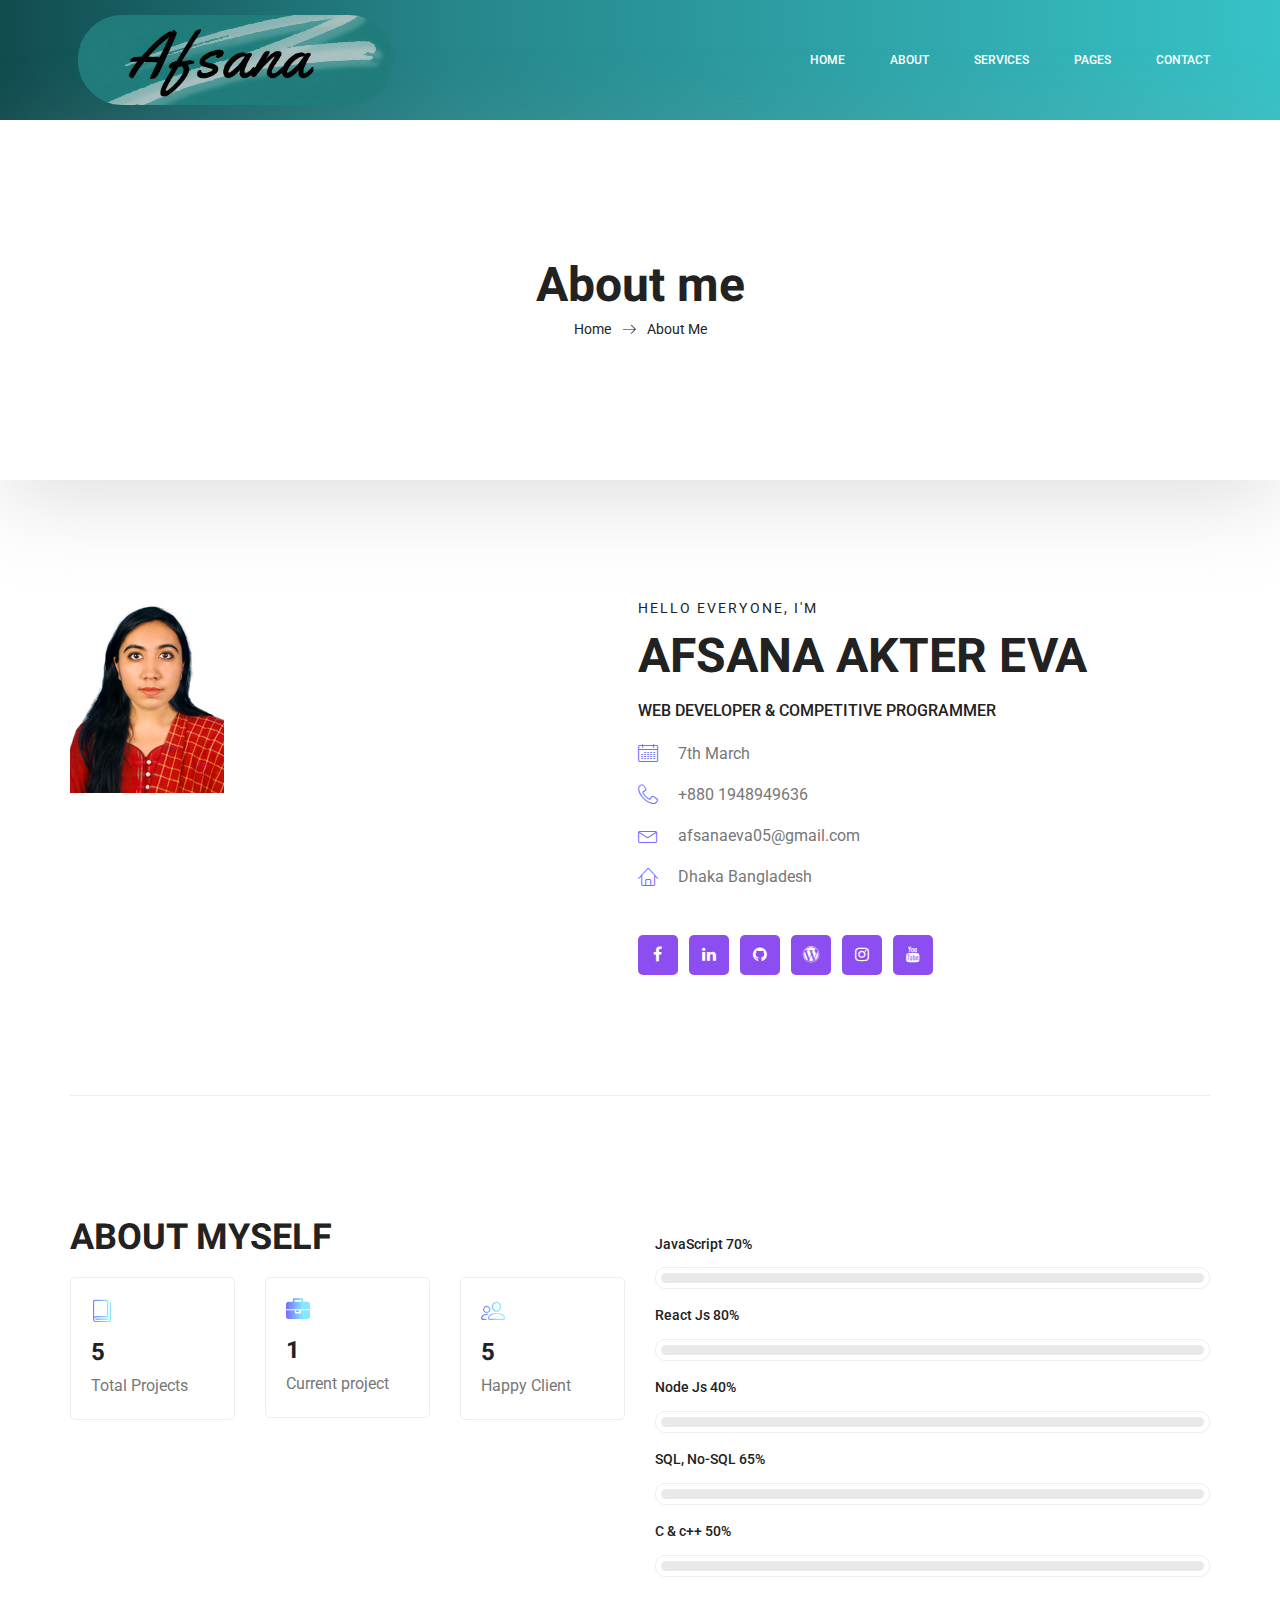
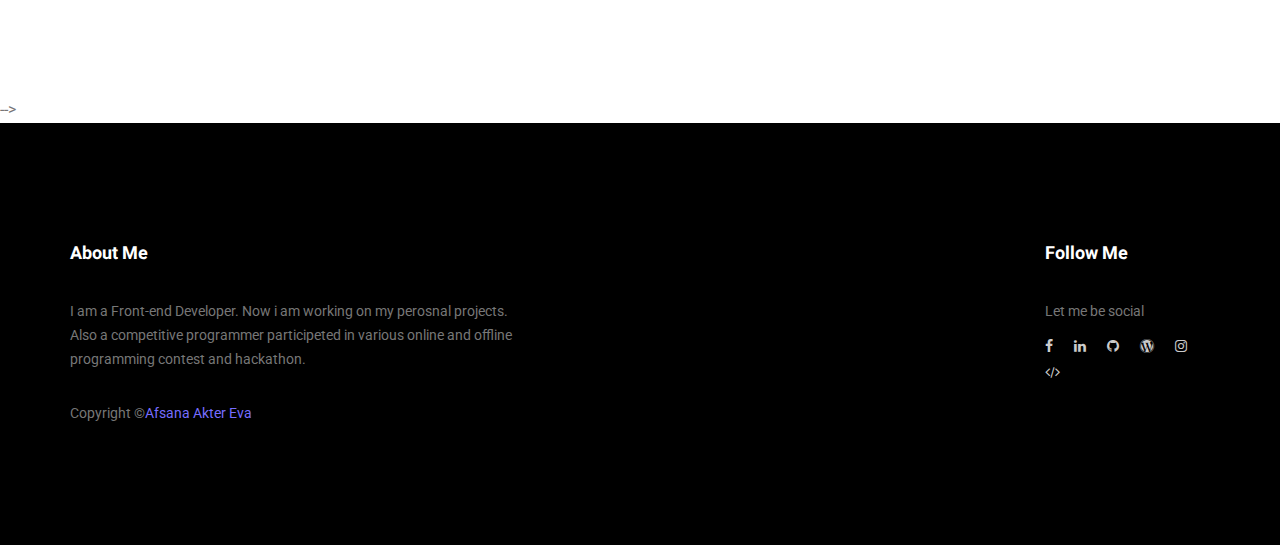
<file: about-us.html>
<!doctype html>
<html lang="en">

<head>
	<!-- Required meta tags -->
	<meta charset="utf-8">
	<meta name="viewport" content="width=device-width, initial-scale=1, shrink-to-fit=no">
	<link rel="icon" href="img/favicon.png" type="image/png">
	<title>Afsana Akter Eva</title>
	<!-- Bootstrap CSS -->
	<link rel="stylesheet" href="css/bootstrap.css">
	<link rel="stylesheet" href="vendors/linericon/style.css">
	<link rel="stylesheet" href="css/font-awesome.min.css">
	<link rel="stylesheet" href="vendors/owl-carousel/owl.carousel.min.css">
	<link rel="stylesheet" href="vendors/lightbox/simpleLightbox.css">
	<link rel="stylesheet" href="vendors/nice-select/css/nice-select.css">
	<link rel="stylesheet" href="vendors/animate-css/animate.css">
	<link rel="stylesheet" href="vendors/popup/magnific-popup.css">
	<!-- main css -->
	<link rel="stylesheet" href="css/style.css">
	<link rel="stylesheet" href="css/responsive.css">
</head>

<body>


	<!--================Header Menu Area =================-->
	<header class="header_area">
		<div class="main_menu">
			<nav class="navbar navbar-expand-lg navbar-light">
				<div class="container box_1620">
					<!-- Brand and toggle get grouped for better mobile display -->
					<a class="navbar-brand logo_h" href="index.html"><img src="img/logo.png" alt=""></a>
					<button class="navbar-toggler" type="button" data-toggle="collapse"
						data-target="#navbarSupportedContent" aria-controls="navbarSupportedContent"
						aria-expanded="false" aria-label="Toggle navigation">
						<span class="icon-bar"></span>
						<span class="icon-bar"></span>
						<span class="icon-bar"></span>
					</button>
					<!-- Collect the nav links, forms, and other content for toggling -->
					<div class="collapse navbar-collapse offset" id="navbarSupportedContent">
						<ul class="nav navbar-nav menu_nav ml-auto">
							<li class="nav-item active"><a class="nav-link" href="index.html">Home</a></li>
							<li class="nav-item"><a class="nav-link" href="about-us.html">About</a></li>
							<li class="nav-item"><a class="nav-link" href="services.html">Services</a></li>
							<li class="nav-item submenu dropdown">
								<a href="portfolio.html" class="nav-link dropdown-toggle" data-toggle="dropdown"
									role="button" aria-haspopup="true" aria-expanded="false">Pages</a>
								<ul class="dropdown-menu">
									<li class="nav-item"><a class="nav-link" href="portfolio.html">Portfolio</a></li>
									<!-- <li class="nav-item"><a class="nav-link" href="elements.html">Elements</a></li> -->
								</ul>
							</li>
							<li class="nav-item"><a class="nav-link" href="contact.html">Contact</a></li>
						</ul>
					</div>
				</div>
			</nav>
		</div>
	</header>
	<!--================Header Menu Area =================-->

	<!--================Home Banner Area =================-->
	<section class="banner_area">
		<div class="box_1620">
			<div class="banner_inner d-flex align-items-center">
				<div class="container">
					<div class="banner_content text-center">
						<h2>About me</h2>
						<div class="page_link">
							<a href="index.html">Home</a>
							<a href="about-us.html">About Me</a>
						</div>
					</div>
				</div>
			</div>
		</div>
	</section>
	<!--================End Home Banner Area =================-->


	<!--================Home Banner Area =================-->
	<section class="profile_area">
		<div class="container">
			<div class="profile_inner p_120">
				<div class="row">
					<div class="col-lg-5">
						<img class="img-fluid" src="img/personal.JPG" alt="">
					</div>
					<div class="media-body">
						<div class="personal_text">
							<h6>Hello Everyone, I'm</h6>
							<h3>Afsana Akter Eva</h3>
							<h4>Web Developer & Competitive Programmer</h4>
							<ul class="list basic_info">
								<li><a href="#"><i class="lnr lnr-calendar-full"></i>7th March</a></li>
								<li><a href="#"><i class="lnr lnr-phone-handset"></i> +880 1948949636</a></li>
								<li><a href="https://mail.google.com/mail/u/0/#inbox?compose=new"><i
											class="lnr lnr-envelope"></i> afsanaeva05@gmail.com</a></li>
								<li><a href="#"><i class="lnr lnr-home"></i> Dhaka Bangladesh</a></li>
							</ul>
							<ul class="list personal_social">
								<li><a href="https://www.facebook.com/afsana.eva.12/"><i
											class="fa fa-facebook"></i></a></li>
								<li><a href="https://www.linkedin.com/in/afsana-akter-eva-b35109149/"><i
											class="fa fa-linkedin"></i></a></li>
								<li><a href="https://github.com/afsanaeva"><i class="fa fa-github"></i></a></li>
								<li><a href="https://afsanaeva.wordpress.com/"><i class="fa fa-wordpress"></i></a></li>
								<li><a href="https://www.instagram.com/tales.of.a.bibliophilic"><i class="fa fa-instagram"></i></a>
								</li>
								<li><a
										href="#"><i
											class="fa fa-youtube"></i></a></li>
							</ul>
						</div>
					</div>
				</div>
			</div>
		</div>
	</section>
	<!--================End Home Banner Area =================-->

	<!--================Welcome Area =================-->
	<section class="welcome_area p_120">
		<div class="container">
			<div class="row welcome_inner">
				<div class="col-lg-6">
					<div class="welcome_text">
						<h4>About Myself</h4>

						<div class="row">
							<div class="col-md-4">
								<div class="wel_item">
									<i class="lnr lnr-book"></i>
									<h4>5</h4>
									<p>Total Projects</p>
								</div>
							</div>
							<div class="col-md-4">
								<div class="wel_item">
									<i class="fa fa-briefcase"></i>
									<h4>1</h4>
									<p>Current project</p>
								</div>
							</div>

							<div class="col-md-4">
								<div class="wel_item">
									<i class="lnr lnr-users"></i>
									<h4>5</h4>
									<p>Happy Client</p>
								</div>
							</div>
						</div>
					</div>
				</div>
				<div class="col-lg-6">
					<div class="tools_expert">
						<div class="skill_main">
							<div class="skill_item">
								<h4>JavaScript <span class="counter">70</span>%</h4>
								<div class="progress_br">
									<div class="progress">
										<div class="progress-bar" role="progressbar" aria-valuenow="70"
											aria-valuemin="0" aria-valuemax="100"></div>
									</div>
								</div>
							</div>

							<div class="skill_item">
								<h4>React Js <span class="counter">80</span>%</h4>
								<div class="progress_br">
									<div class="progress">
										<div class="progress-bar" role="progressbar" aria-valuenow="80"
											aria-valuemin="0" aria-valuemax="100"></div>
									</div>
								</div>
							</div>
							<div class="skill_item">
								<h4>Node Js <span class="counter">40</span>%</h4>
								<div class="progress_br">
									<div class="progress">
										<div class="progress-bar" role="progressbar" aria-valuenow="40"
											aria-valuemin="0" aria-valuemax="100"></div>
									</div>
								</div>
							</div>

							<div class="skill_item">
								<h4>SQL, No-SQL <span class="counter">65</span>%</h4>
								<div class="progress_br">
									<div class="progress">
										<div class="progress-bar" role="progressbar" aria-valuenow="65"
											aria-valuemin="0" aria-valuemax="100"></div>
									</div>
								</div>
							</div>
							<div class="skill_item">
								<h4>C & c++ <span class="counter">50</span>%</h4>
								<div class="progress_br">
									<div class="progress">
										<div class="progress-bar" role="progressbar" aria-valuenow="50"
											aria-valuemin="0" aria-valuemax="100"></div>
									</div>
								</div>
							</div>
						</div>
					</div>
				</div>
			</div>
		</div>
	</section>
	<!--================End Welcome Area =================-->

	<!-- ================Testimonials Area =================--> -->
	<!-- <section class="testimonials_area p_120">
        	<div class="container">
        		<div class="main_title">
        			<h2>Testimonials</h2>
        			<p>If you are looking at blank cassettes on the web, you may be very confused at the difference in price. You may see some for as low as $.17 each.</p>
        		</div>
        		<div class="testi_inner">
					<div class="testi_slider owl-carousel">
						<div class="item">
							<div class="testi_item">
								<p>As conscious traveling Paup ers we must always be oncerned about our dear Mother Earth. If you think about it, you travel across her face</p>
								<h4>Fanny Spencer</h4>
								<a href="#"><i class="fa fa-star"></i></a>
								<a href="#"><i class="fa fa-star"></i></a>
								<a href="#"><i class="fa fa-star"></i></a>
								<a href="#"><i class="fa fa-star"></i></a>
								<a href="#"><i class="fa fa-star-half-o"></i></a>
							</div>
						</div>
						<div class="item">
							<div class="testi_item">
								<p>As conscious traveling Paup ers we must always be oncerned about our dear Mother Earth. If you think about it, you travel across her face</p>
								<h4>Fanny Spencer</h4>
								<a href="#"><i class="fa fa-star"></i></a>
								<a href="#"><i class="fa fa-star"></i></a>
								<a href="#"><i class="fa fa-star"></i></a>
								<a href="#"><i class="fa fa-star"></i></a>
								<a href="#"><i class="fa fa-star-half-o"></i></a>
							</div>
						</div>
						<div class="item">
							<div class="testi_item">
								<p>As conscious traveling Paup ers we must always be oncerned about our dear Mother Earth. If you think about it, you travel across her face</p>
								<h4>Fanny Spencer</h4>
								<a href="#"><i class="fa fa-star"></i></a>
								<a href="#"><i class="fa fa-star"></i></a>
								<a href="#"><i class="fa fa-star"></i></a>
								<a href="#"><i class="fa fa-star"></i></a>
								<a href="#"><i class="fa fa-star-half-o"></i></a>
							</div>
						</div>
					</div>
        		</div>
        	</div>
        </section> -->
	<!--================End Testimonials Area =================

        <!--================Footer Area =================-->
	<footer class="footer_area p_120">
		<div class="container">
			<div class="row footer_inner">
				<div class="col-lg-5 col-sm-6">
					<aside class="f_widget ab_widget">
						<div class="f_title">
							<h3>About Me</h3>
						</div>
						<p>I am a Front-end Developer. Now i am working on my perosnal projects. Also a competitive programmer
							participeted in various online and offline programming contest and hackathon.</p>
						<p>
							Copyright &copy;<a href="#" target="_blank">Afsana Akter Eva</a>
						</p>
					</aside>
				</div>
				<div class="col-lg-5 col-sm-6">

				</div>
				<div class="col-lg-2">
					<aside class="f_widget social_widget">
						<div class="f_title">
							<h3>Follow Me</h3>
						</div>
						<p>Let me be social</p>
						<ul class="list personal_social">
							<li><a href="https://www.facebook.com/afsana.eva.12/" target="_blank"><i
										class="fa fa-facebook"></i></a>
							</li>
							<li><a href="https://www.linkedin.com/in/afsana-akter-eva-b35109149/" target="_blank"><i
										class="fa fa-linkedin"></i></a></li>
							<li><a href="https://github.com/afsanaeva" target="_blank"><i class="fa fa-github"></i></a>
							</li>
							<li><a href="https://afsanaeva.wordpress.com/" target="_blank"><i class="fa fa-wordpress"></i></a>
							</li>
							<li><a href="https://www.instagram.com/tales.of.a.bibliophilic" target="_blank"><i
										class="fa fa-instagram"></i></a>
							</li>
							<li><a href="https://www.stopstalk.com/user/profile/afsana_eva"
								target="_blank"><i class="fa fa-code"></i></a></li>
						</ul>
					</aside>
				</div>
			</div>
		</div>
	</footer>
	<!--================End Footer Area =================-->




	<!-- Optional JavaScript -->
	<!-- jQuery first, then Popper.js, then Bootstrap JS -->
	<script src="js/jquery-3.3.1.min.js"></script>
	<script src="js/popper.js"></script>
	<script src="js/bootstrap.min.js"></script>
	<script src="js/stellar.js"></script>
	<script src="vendors/lightbox/simpleLightbox.min.js"></script>
	<script src="vendors/nice-select/js/jquery.nice-select.min.js"></script>
	<script src="vendors/isotope/imagesloaded.pkgd.min.js"></script>
	<script src="vendors/isotope/isotope.pkgd.min.js"></script>
	<script src="vendors/owl-carousel/owl.carousel.min.js"></script>
	<script src="vendors/popup/jquery.magnific-popup.min.js"></script>
	<script src="js/jquery.ajaxchimp.min.js"></script>
	<script src="vendors/counter-up/jquery.waypoints.min.js"></script>
	<script src="vendors/counter-up/jquery.counterup.min.js"></script>
	<script src="js/mail-script.js"></script>
	<script src="js/theme.js"></script>
</body>

</html>
</file>
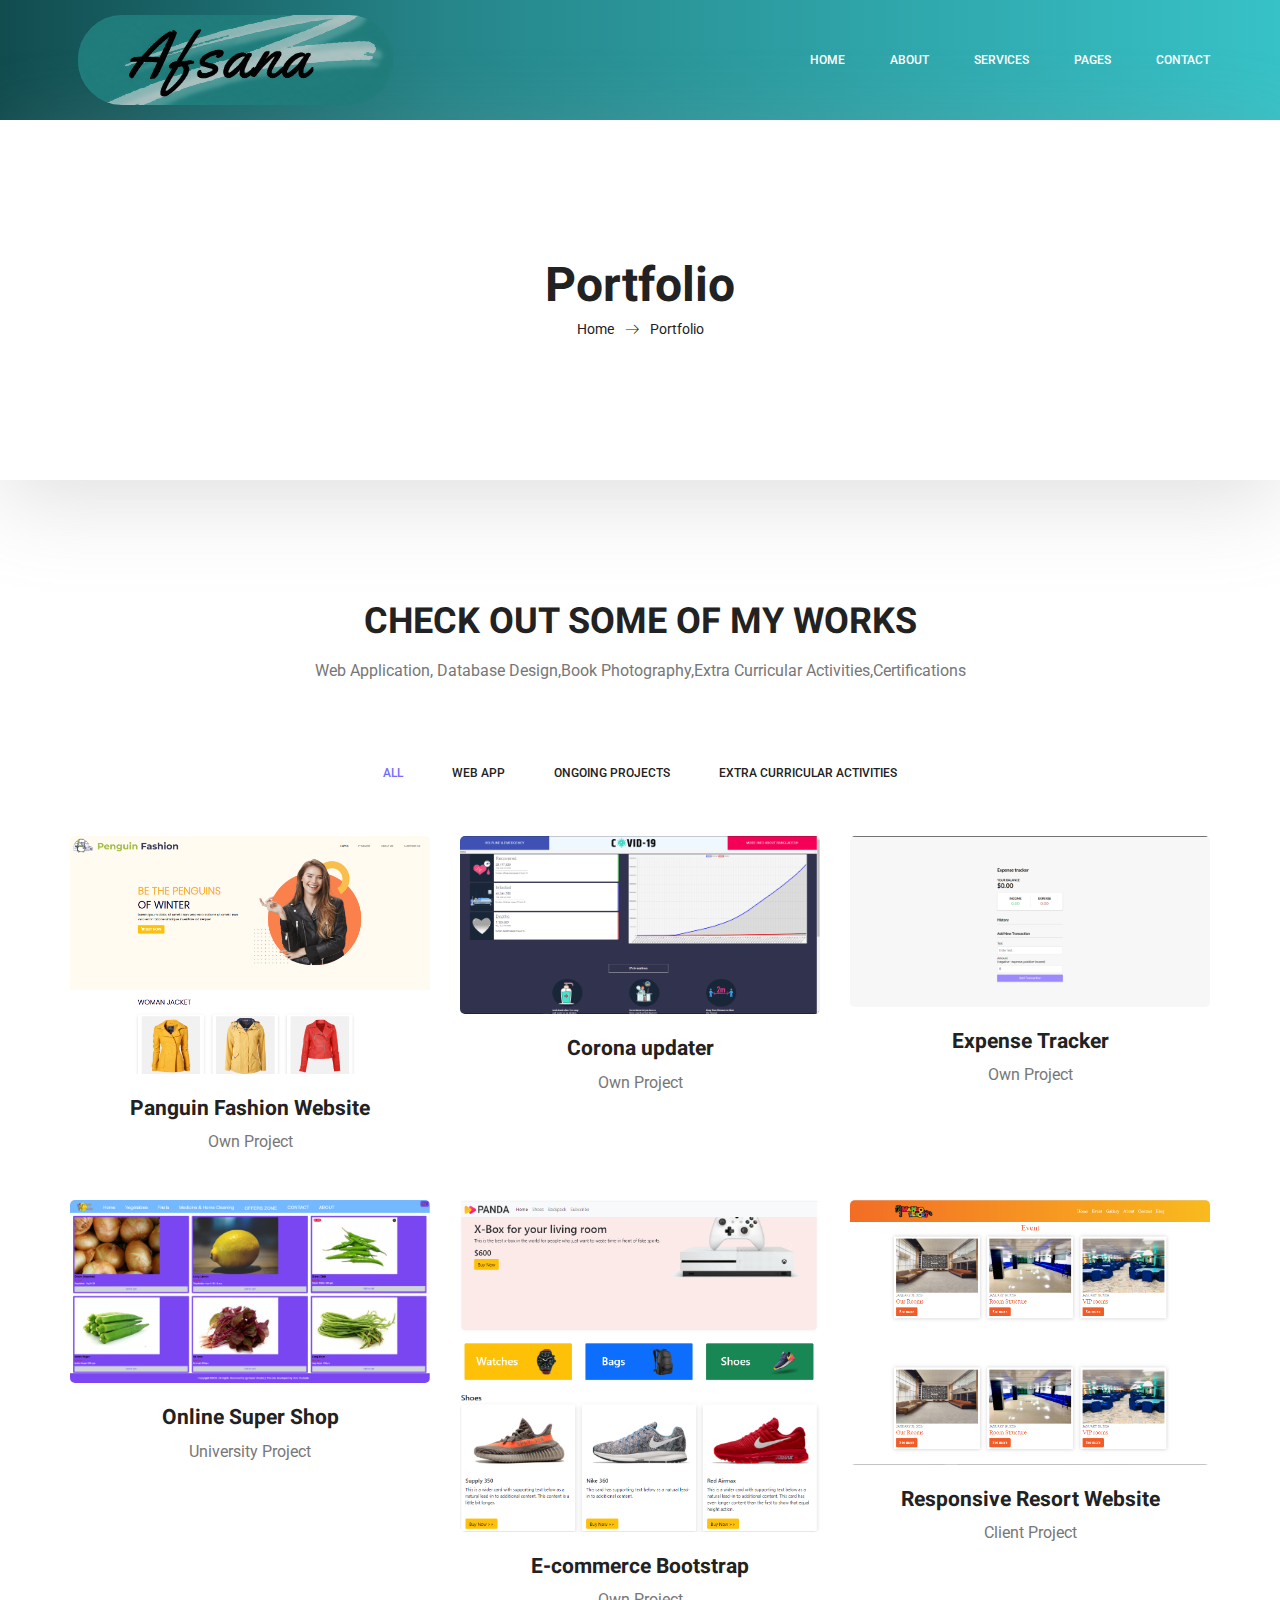
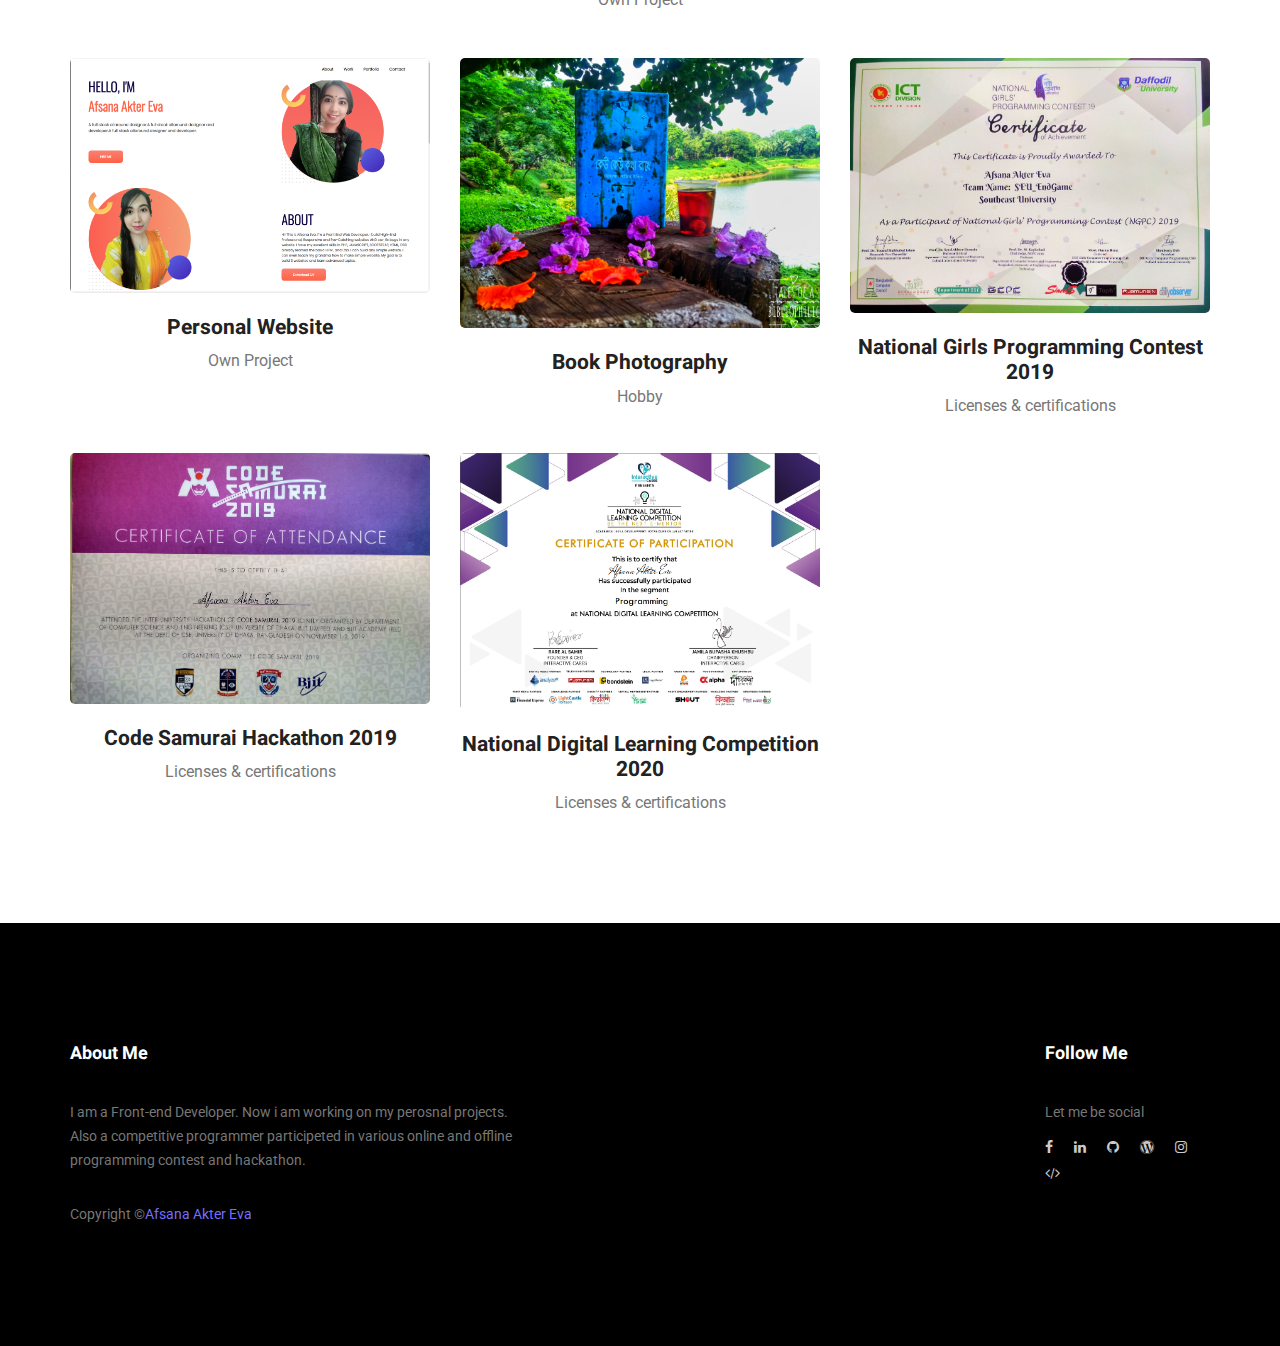
<file: portfolio.html>
<!doctype html>
<html lang="en">

<head>
	<!-- Required meta tags -->
	<meta charset="utf-8">
	<meta name="viewport" content="width=device-width, initial-scale=1, shrink-to-fit=no">
	<link rel="icon" href="img/favicon.png" type="image/png">
	<title>Afsana Akter Eva</title>
	<!-- Bootstrap CSS -->
	<link rel="stylesheet" href="css/bootstrap.css">
	<link rel="stylesheet" href="vendors/linericon/style.css">
	<link rel="stylesheet" href="css/font-awesome.min.css">
	<link rel="stylesheet" href="vendors/owl-carousel/owl.carousel.min.css">
	<link rel="stylesheet" href="vendors/lightbox/simpleLightbox.css">
	<link rel="stylesheet" href="vendors/nice-select/css/nice-select.css">
	<link rel="stylesheet" href="vendors/animate-css/animate.css">
	<link rel="stylesheet" href="vendors/popup/magnific-popup.css">
	<link rel="stylesheet" href="vendors/flaticon/flaticon.css">
	<!-- main css -->
	<link rel="stylesheet" href="css/style.css">
	<link rel="stylesheet" href="css/responsive.css">
</head>

<body>

	<!--================Header Menu Area =================-->
	<header class="header_area">
		<div class="main_menu">
			<nav class="navbar navbar-expand-lg navbar-light">
				<div class="container box_1620">
					<!-- Brand and toggle get grouped for better mobile display -->
					<a class="navbar-brand logo_h" href="index.html"><img src="img/logo.png" alt=""></a>
					<button class="navbar-toggler" type="button" data-toggle="collapse"
						data-target="#navbarSupportedContent" aria-controls="navbarSupportedContent"
						aria-expanded="false" aria-label="Toggle navigation">
						<span class="icon-bar"></span>
						<span class="icon-bar"></span>
						<span class="icon-bar"></span>
					</button>
					<!-- Collect the nav links, forms, and other content for toggling -->
					<div class="collapse navbar-collapse offset" id="navbarSupportedContent">
						<ul class="nav navbar-nav menu_nav ml-auto">
							<li class="nav-item active"><a class="nav-link" href="index.html">Home</a></li>
							<li class="nav-item"><a class="nav-link" href="about-us.html">About</a></li>
							<li class="nav-item"><a class="nav-link" href="services.html">Services</a></li>
							<li class="nav-item submenu dropdown">
								<a href="#" class="nav-link dropdown-toggle" data-toggle="dropdown" role="button"
									aria-haspopup="true" aria-expanded="false">Pages</a>
								<ul class="dropdown-menu">
									<li class="nav-item"><a class="nav-link" href="portfolio.html">Portfolio</a></li>
									<!-- <li class="nav-item"><a class="nav-link" href="elements.html">Elements</a></li> -->
								</ul>
							</li>
							<li class="nav-item"><a class="nav-link" href="contact.html">Contact</a></li>
						</ul>
					</div>
				</div>
			</nav>
		</div>
	</header>
	<!--================Header Menu Area =================-->

	<!--================Home Banner Area =================-->
	<section class="banner_area">
		<div class="box_1620">
			<div class="banner_inner d-flex align-items-center">
				<div class="container">
					<div class="banner_content text-center">
						<h2>Portfolio</h2>
						<div class="page_link">
							<a href="index.html">Home</a>
							<a href="portfolio.html">Portfolio</a>
						</div>
					</div>
				</div>
			</div>
		</div>
	</section>
	<!--================End Home Banner Area =================-->

	<!--================Home Gallery Area =================-->
	<section class="home_gallery_area p_120">
		<div class="container">
			<div class="main_title">
				<h2>Check Out Some of My Works</h2>
				<p>Web Application, Database Design,Book Photography,Extra Curricular
					Activities,Certifications </p>
			</div>
			<div class="isotope_fillter">
				<ul class="gallery_filter list">
					<li class="active" data-filter="*"><a href="#">All</a></li>
					<li data-filter=".brand"><a href="#">Web App</a></li>
					<li data-filter=".manipul"><a href="#">Ongoing Projects</a></li>
					<li data-filter=".creative"><a href="#">Extra Curricular Activities</a></li>
				</ul>
			</div>
		</div>
		<div class="container">
			<div class="gallery_f_inner row imageGallery1">
				<div class="col-lg-4 col-md-4 col-sm-6 brand print">
					<div class="h_gallery_item">
						<div class="g_img_item">
							<img class="img-fluid" src="img/gallery/penguinFashion.jpg" alt="">
							<a class="light" href="img/gallery/penguinFashion.jpg"><img src="img/gallery/icon.png"
									alt=""></a>
						</div>
						<div class="g_item_text">
							<a href="https://afsanaeva.github.io/penguin-fashion-responsive/" target="_blank">
								<h4>Panguin Fashion Website</h4>
							</a>
							<p>Own Project</p>
						</div>
					</div>
				</div>
				<div class="col-lg-4 col-md-4 col-sm-6 brand print">
					<div class="h_gallery_item">
						<div class="g_img_item">
							<img class="img-fluid" src="img/gallery/Capture-1.PNG" alt="">
							<a class="light" href="img/gallery/Capture-1.jpg"><img src="img/gallery/icon.png"
									alt=""></a>
						</div>
						<div class="g_item_text">
							<a href="#" target="_blank">
								<h4>Corona updater</h4>
							</a>
							<p>Own Project</p>
						</div>
					</div>
				</div>
				<div class="col-lg-4 col-md-4 col-sm-6 brand print">
					<div class="h_gallery_item">
						<div class="g_img_item">
							<img class="img-fluid" src="img/gallery/Capture-2.PNG" alt="">
							<a class="light" href="img/gallery/Capture-2.jpg"><img src="img/gallery/icon.png"
									alt=""></a>
						</div>
						<div class="g_item_text">
							<a href="https://expensetracer.netlify.app/" target="_blank">
								<h4>Expense Tracker</h4>
							</a>
							<p>Own Project</p>
						</div>
					</div>
				</div>
				<div class="col-lg-4 col-md-4 col-sm-6 brand print">
					<div class="h_gallery_item">
						<div class="g_img_item">
							<img class="img-fluid" src="img/gallery/bazarshodai.jpg" alt="">
							<a class="light" href="img/gallery/bazarshodai.jpg"><img src="img/gallery/icon.png"
									alt=""></a>
						</div>
						<div class="g_item_text">
							<a href="http://bazarshodai.net/" target="_blank">
								<h4>Online Super Shop</h4>
							</a>
							<p>University Project</p>
						</div>
					</div>
				</div>

				<div class="col-lg-4 col-md-4 col-sm-6 brand print">
					<div class="h_gallery_item">
						<div class="g_img_item">
							<img class="img-fluid" src="img/gallery/Capture-7.PNG" alt="">
							<a class="light" href="img/gallery/Capture-7.jpg"><img src="img/gallery/icon.png"
									alt=""></a>
						</div>
						<div class="g_item_text">
							<a href="https://afsanaeva.github.io/panda-commerce-bootstrap/" target="_blank">
								<h4>E-commerce Bootstrap</h4>
							</a>
							<p>Own Project</p>
						</div>
					</div>
				</div>

				<div class="col-lg-4 col-md-4 col-sm-6 manipul print">
					<div class="h_gallery_item" style="height: 350px">
						<div class="g_img_item">
							<img class="img-fluid" src="img/gallery/event1.png" alt="">
							<a class="light" href="img/gallery/event1.png"><img src="img/gallery/icon.png"
									alt=""></a>
						</div>
						<div class="g_item_text">
							<a href="https://serene-varahamihira-319d6a.netlify.app/shop" target="_blank">
								<h4>Responsive Resort Website</h4>
							</a>
							<p>Client Project</p>
						</div>
					</div>
				</div>

				<div class="col-lg-4 col-md-4 col-sm-6 manipul print">
					<div class="h_gallery_item" style="height: 350px">
						<div class="g_img_item">
							<img class="img-fluid" src="img/gallery/Capture-6.PNG" alt="">
							<a class="light" href="img/gallery/Capture-6.PNG"><img src="img/gallery/icon.png"
									alt=""></a>
						</div>
						<div class="g_item_text">
							<a href="https://afsanaeva.github.io/personal-website/" target="_blank">
								<h4> Personal Website</h4>
							</a>
							<p>Own Project</p>
						</div>
					</div>
				</div>

				<div class="col-lg-4 col-md-4 col-sm-6 creative print">
					<div class="h_gallery_item" style="height: 350px">
						<div class="g_img_item">
							<img class="img-fluid" src="img/gallery/project-6.jpg" alt="">
							<a class="light" href="img/gallery/project-6.jpg"><img src="img/gallery/icon.png"
									alt=""></a>
						</div>
						<div class="g_item_text">
							<a href="https://www.instagram.com/tales.of.a.bibliophilic" target="_blank">
								<h4>Book Photography</h4>
							</a>
							<p>Hobby</p>
						</div>
					</div>
				</div>
				<div class="col-lg-4 col-md-4 col-sm-6 creative print">
					<div class="h_gallery_item" style="height: 350px">
						<div class="g_img_item">
							<img class="img-fluid" src="img/gallery/ngpc2019.jpg" alt="">
							<a class="light" href="img/gallery/ngpc2019.jpg"><img src="img/gallery/icon.png"
									alt=""></a>
						</div>
						<div class="g_item_text">
							<a href="https://www.linkedin.com/feed/update/urn:li:activity:6604592370984022017/"
								target="_blank">
								<h4>National Girls Programming Contest 2019</h4>
							</a>
							<p>Licenses & certifications</p>
						</div>
					</div>
				</div>

				<div class="col-lg-4 col-md-4 col-sm-6 creative print">
					<div class="h_gallery_item" style="height: 350px">
						<div class="g_img_item">
							<img class="img-fluid" src="img/gallery/code_samurai.jpg" alt="">
							<a class="light" href="img/gallery/code_samurai.jpg"><img src="img/gallery/icon.png"
									alt=""></a>
						</div>
	
						<div class="g_item_text">
							<a href="https://www.linkedin.com/feed/update/urn:li:activity:6599245790328250368/"
								target="_blank">
								<h4>Code Samurai Hackathon 2019</h4>
							</a>
							<p>Licenses & certifications</p>
						</div>
					</div>
				</div>

				<div class="col-lg-4 col-md-4 col-sm-6 creative print">
					<div class="h_gallery_item" style="height: 350px">
						<div class="g_img_item">
							<img class="img-fluid" src="img/gallery/contest1.png" alt="">
							<a class="light" href="img/gallery/contest1.png"><img src="img/gallery/icon.png"
									alt=""></a>
						</div>
						<div class="g_item_text">
							<a href="#"
								target="_blank">
								<h4>National Digital Learning Competition 2020</h4>
							</a>
							<p>Licenses & certifications</p>
						</div>
				</div>

				
			</div>
			</div>
		</div>
	</section>
	<!--================End Home Gallery Area =================-->

	<!--================Footer Area =================-->
	<footer class="footer_area p_120">
		<div class="container">
			<div class="row footer_inner">
				<div class="col-lg-5 col-sm-6">
					<aside class="f_widget ab_widget">
						<div class="f_title">
							<h3>About Me</h3>
						</div>
						<p>I am a Front-end Developer. Now i am working on my perosnal projects. Also a competitive programmer
							participeted in various online and offline programming contest and hackathon.</p>
						<p>
							Copyright &copy;<a href="#" target="_blank">Afsana Akter Eva</a>
						</p>
					</aside>
				</div>
				<div class="col-lg-5 col-sm-6">

				</div>
				<div class="col-lg-2">
					<aside class="f_widget social_widget">
						<div class="f_title">
							<h3>Follow Me</h3>
						</div>
						<p>Let me be social</p>
						<ul class="list personal_social">
							<li><a href="https://www.facebook.com/afsana.eva.12/" target="_blank"><i
										class="fa fa-facebook"></i></a>
							</li>
							<li><a href="https://www.linkedin.com/in/afsana-akter-eva-b35109149/" target="_blank"><i
										class="fa fa-linkedin"></i></a></li>
							<li><a href="https://github.com/afsanaeva" target="_blank"><i class="fa fa-github"></i></a>
							</li>
							<li><a href="https://afsanaeva.wordpress.com/" target="_blank"><i class="fa fa-wordpress"></i></a>
							</li>
							<li><a href="https://www.instagram.com/tales.of.a.bibliophilic" target="_blank"><i
										class="fa fa-instagram"></i></a>
							</li>
							<li><a href="https://www.stopstalk.com/user/profile/afsana_eva"
								target="_blank"><i class="fa fa-code"></i></a></li>
						</ul>
					</aside>
				</div>
			</div>
		</div>
	</footer>
	<!--================End Footer Area =================-->



	<!-- Optional JavaScript -->
	<!-- jQuery first, then Popper.js, then Bootstrap JS -->
	<script src="js/jquery-3.3.1.min.js"></script>
	<script src="js/popper.js"></script>
	<script src="js/bootstrap.min.js"></script>
	<script src="js/stellar.js"></script>
	<script src="vendors/lightbox/simpleLightbox.min.js"></script>
	<script src="vendors/nice-select/js/jquery.nice-select.min.js"></script>
	<script src="vendors/isotope/imagesloaded.pkgd.min.js"></script>
	<script src="vendors/isotope/isotope.pkgd.min.js"></script>
	<script src="vendors/owl-carousel/owl.carousel.min.js"></script>
	<script src="vendors/popup/jquery.magnific-popup.min.js"></script>
	<script src="js/jquery.ajaxchimp.min.js"></script>
	<script src="vendors/counter-up/jquery.waypoints.min.js"></script>
	<script src="vendors/counter-up/jquery.counterup.min.js"></script>
	<script src="js/mail-script.js"></script>
	<script src="js/theme.js"></script>
</body>

</html>
</file>
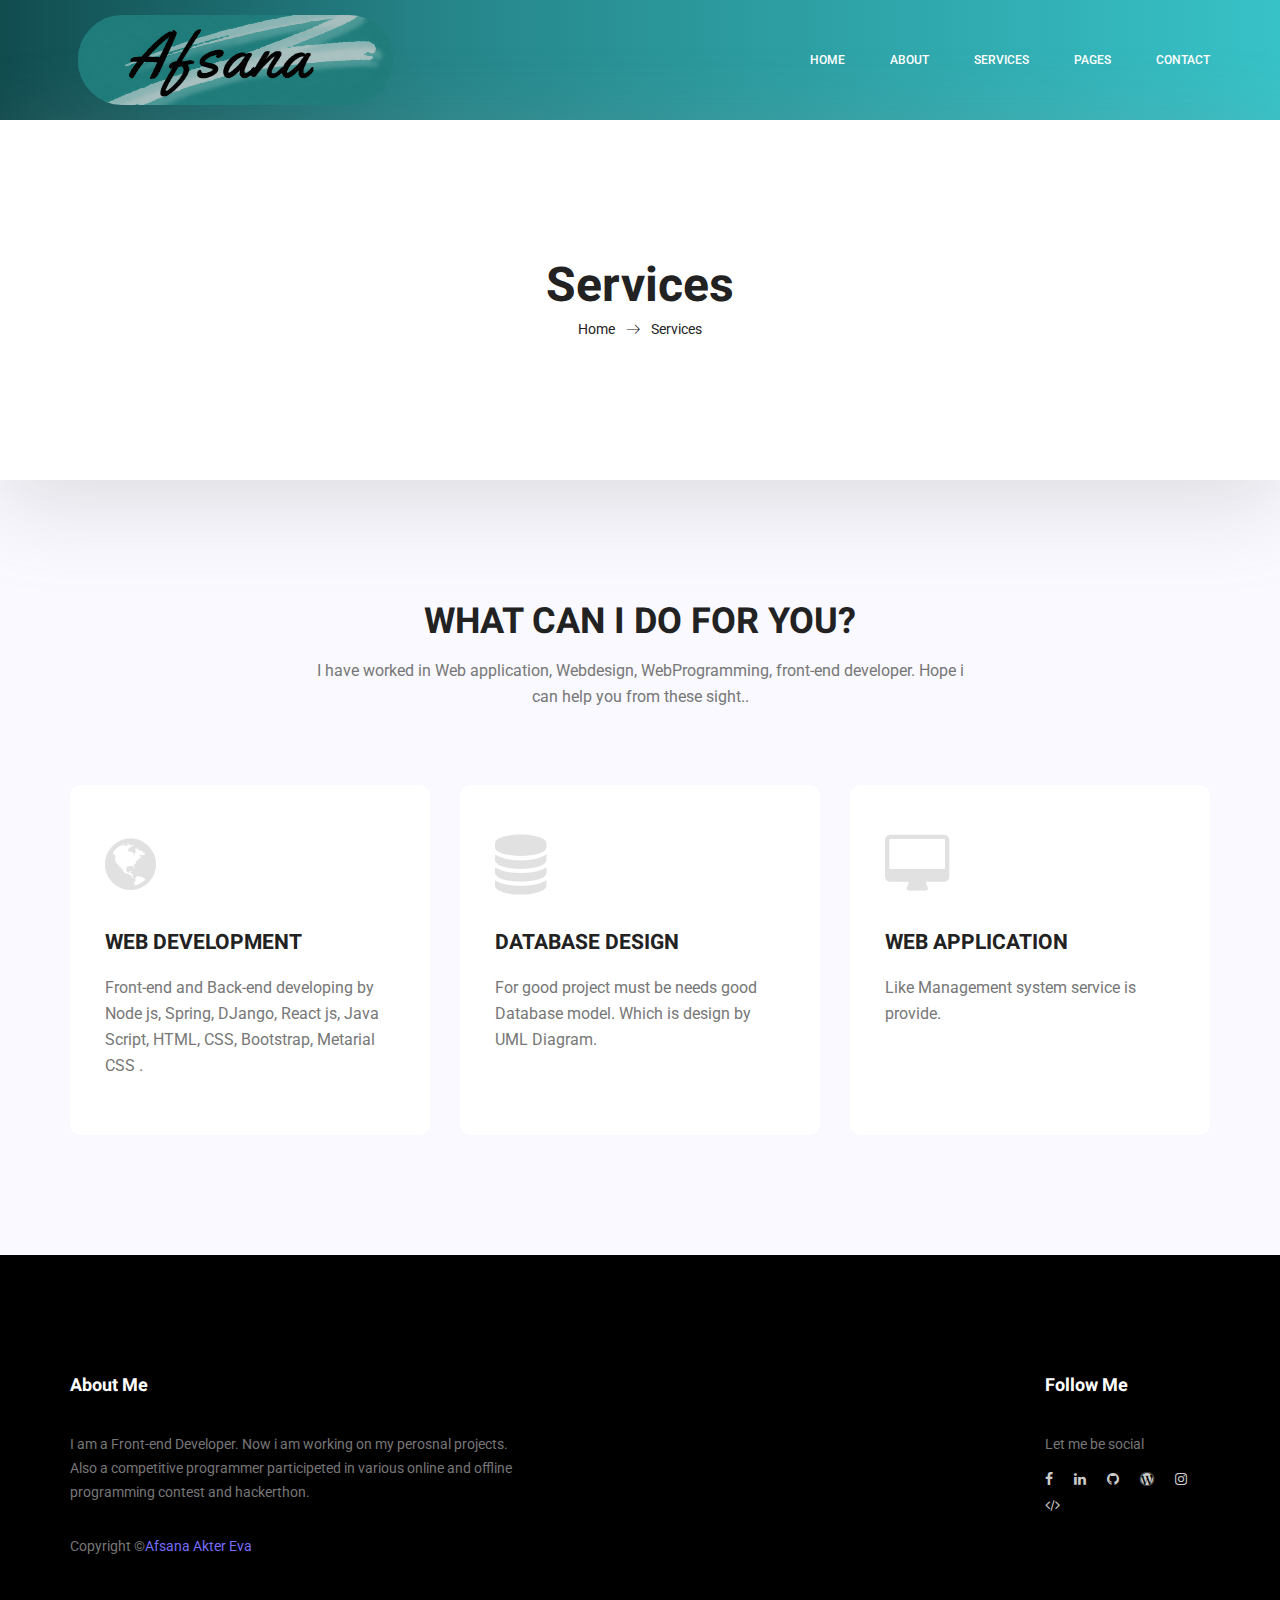
<file: services.html>
<!doctype html>
<html lang="en">

<head>
	<!-- Required meta tags -->
	<meta charset="utf-8">
	<meta name="viewport" content="width=device-width, initial-scale=1, shrink-to-fit=no">
	<link rel="icon" href="img/favicon.png" type="image/png">
	<title>Afsana Akter Eva</title>
	<!-- Bootstrap CSS -->
	<link rel="stylesheet" href="css/bootstrap.css">
	<link rel="stylesheet" href="vendors/linericon/style.css">
	<link rel="stylesheet" href="css/font-awesome.min.css">
	<link rel="stylesheet" href="vendors/owl-carousel/owl.carousel.min.css">
	<link rel="stylesheet" href="vendors/lightbox/simpleLightbox.css">
	<link rel="stylesheet" href="vendors/nice-select/css/nice-select.css">
	<link rel="stylesheet" href="vendors/animate-css/animate.css">
	<link rel="stylesheet" href="vendors/popup/magnific-popup.css">
	<link rel="stylesheet" href="vendors/flaticon/flaticon.css">
	<!-- main css -->
	<link rel="stylesheet" href="css/style.css">
	<link rel="stylesheet" href="css/responsive.css">
</head>

<body>

	<!--================Header Menu Area =================-->
	<header class="header_area">
		<div class="main_menu">
			<nav class="navbar navbar-expand-lg navbar-light">
				<div class="container box_1620">
					<!-- Brand and toggle get grouped for better mobile display -->
					<a class="navbar-brand logo_h" href="index.html"><img src="img/logo.png" alt=""></a>
					<button class="navbar-toggler" type="button" data-toggle="collapse"
						data-target="#navbarSupportedContent" aria-controls="navbarSupportedContent"
						aria-expanded="false" aria-label="Toggle navigation">
						<span class="icon-bar"></span>
						<span class="icon-bar"></span>
						<span class="icon-bar"></span>
					</button>
					<!-- Collect the nav links, forms, and other content for toggling -->
					<div class="collapse navbar-collapse offset" id="navbarSupportedContent">
						<ul class="nav navbar-nav menu_nav ml-auto">
							<li class="nav-item active"><a class="nav-link" href="index.html">Home</a></li>
							<li class="nav-item"><a class="nav-link" href="about-us.html">About</a></li>
							<li class="nav-item"><a class="nav-link" href="services.html">Services</a></li>
							<li class="nav-item submenu dropdown">
								<a href="#" class="nav-link dropdown-toggle" data-toggle="dropdown" role="button"
									aria-haspopup="true" aria-expanded="false">Pages</a>
								<ul class="dropdown-menu">
									<li class="nav-item"><a class="nav-link" href="portfolio.html">Portfolio</a></li>
									<!-- <li class="nav-item"><a class="nav-link" href="elements.html">Elements</a></li> -->
								</ul>
							</li>
							<li class="nav-item"><a class="nav-link" href="contact.html">Contact</a></li>
						</ul>
					</div>
				</div>
			</nav>
		</div>
	</header>
	<!--================Header Menu Area =================-->

	<!--================Home Banner Area =================-->
	<section class="banner_area">
		<div class="box_1620">
			<div class="banner_inner d-flex align-items-center">
				<div class="container">
					<div class="banner_content text-center">
						<h2>Services</h2>
						<div class="page_link">
							<a href="index.html">Home</a>
							<a href="services.html">Services</a>
						</div>
					</div>
				</div>
			</div>
		</div>
	</section>
	<!--================End Home Banner Area =================-->

	<!--================Feature Area =================-->
	<section class="feature_area p_120">
		<div class="container">
			<div class="main_title">
				<h2>What Can I Do For You?</h2>
				<p>I have worked in Web application, Webdesign, WebProgramming, front-end developer. Hope i can help
					you from these sight..</p>
			</div>
			<div class="feature_inner row">
				<div class="col-lg-4 col-md-6">
					<div class="feature_item" style="height: 350px">
						<i class="fa fa-globe"></i>
						<h4>Web Development</h4>
						<p>Front-end and Back-end developing by Node js, Spring, DJango, React js, Java Script, HTML,
							CSS, Bootstrap, Metarial CSS .</p>
					</div>
				</div>
				<div class="col-lg-4 col-md-6">
					<div class="feature_item" style="height: 350px">
						<i class="fa fa-database"></i>
						<h4>Database Design</h4>
						<p>For good project must be needs good Database model. Which is design by UML Diagram.</p>
					</div>
				</div>
				<div class="col-lg-4 col-md-6">
					<div class="feature_item" style="height: 350px">
						<i class="fa fa-desktop"></i>
						<h4>Web Application</h4>
						<p>Like Management system service is provide.</p>
					</div>
				</div>
			</div>
		</div>
	</section>
	<!--================End Feature Area =================-->


	<!--================End Testimonials Area =================-->

	 <!--================Footer Area =================-->
	 <footer class="footer_area p_120">
		<div class="container">
			<div class="row footer_inner">
				<div class="col-lg-5 col-sm-6">
					<aside class="f_widget ab_widget">
						<div class="f_title">
							<h3>About Me</h3>
						</div>
						<p>I am a Front-end Developer. Now i am working on my perosnal projects. Also a competitive programmer
							participeted in various online and offline programming contest and hackerthon.</p>
						<p>
							Copyright &copy;<a href="#" target="_blank">Afsana Akter Eva</a>
						</p>
					</aside>
				</div>
				<div class="col-lg-5 col-sm-6">

				</div>
				<div class="col-lg-2">
					<aside class="f_widget social_widget">
						<div class="f_title">
							<h3>Follow Me</h3>
						</div>
						<p>Let me be social</p>
						<ul class="list personal_social">
							<li><a href="https://www.facebook.com/afsana.eva.12/" target="_blank"><i
										class="fa fa-facebook"></i></a>
							</li>
							<li><a href="https://www.linkedin.com/in/afsana-akter-eva-b35109149/" target="_blank"><i
										class="fa fa-linkedin"></i></a></li>
							<li><a href="https://github.com/afsanaeva" target="_blank"><i class="fa fa-github"></i></a>
							</li>
							<li><a href="https://afsanaeva.wordpress.com/" target="_blank"><i class="fa fa-wordpress"></i></a>
							</li>
							<li><a href="https://www.instagram.com/tales.of.a.bibliophilic" target="_blank"><i
										class="fa fa-instagram"></i></a>
							</li>
							<li><a href="https://www.stopstalk.com/user/profile/afsana_eva"
								target="_blank"><i class="fa fa-code"></i></a></li>
						</ul>
					</aside>
				</div>
			</div>
		</div>
	</footer>
	<!--================End Footer Area =================-->



	<!-- Optional JavaScript -->
	<!-- jQuery first, then Popper.js, then Bootstrap JS -->
	<script src="js/jquery-3.3.1.min.js"></script>
	<script src="js/popper.js"></script>
	<script src="js/bootstrap.min.js"></script>
	<script src="js/stellar.js"></script>
	<script src="vendors/lightbox/simpleLightbox.min.js"></script>
	<script src="vendors/nice-select/js/jquery.nice-select.min.js"></script>
	<script src="vendors/isotope/imagesloaded.pkgd.min.js"></script>
	<script src="vendors/isotope/isotope.pkgd.min.js"></script>
	<script src="vendors/owl-carousel/owl.carousel.min.js"></script>
	<script src="vendors/popup/jquery.magnific-popup.min.js"></script>
	<script src="js/jquery.ajaxchimp.min.js"></script>
	<script src="vendors/counter-up/jquery.waypoints.min.js"></script>
	<script src="vendors/counter-up/jquery.counterup.min.js"></script>
	<script src="js/mail-script.js"></script>
	<script src="js/theme.js"></script>
</body>

</html>
</file>
<file: vendors/linericon/style.css>
@font-face {
	font-family: 'Linearicons-Free';
	src:url('fonts/Linearicons-Free.eot?w118d');
	src:url('fonts/Linearicons-Free.eot?#iefixw118d') format('embedded-opentype'),
		url('fonts/Linearicons-Free.woff2?w118d') format('woff2'),
		url('fonts/Linearicons-Free.woff?w118d') format('woff'),
		url('fonts/Linearicons-Free.ttf?w118d') format('truetype'),
		url('fonts/Linearicons-Free.svg?w118d#Linearicons-Free') format('svg');
	font-weight: normal;
	font-style: normal;
}

.lnr {
	font-family: 'Linearicons-Free';
	speak: none;
	font-style: normal;
	font-weight: normal;
	font-variant: normal;
	text-transform: none;
	line-height: 1;

	/* Better Font Rendering =========== */
	-webkit-font-smoothing: antialiased;
	-moz-osx-font-smoothing: grayscale;
}

.lnr-home:before {
	content: "\e800";
}
.lnr-apartment:before {
	content: "\e801";
}
.lnr-pencil:before {
	content: "\e802";
}
.lnr-magic-wand:before {
	content: "\e803";
}
.lnr-drop:before {
	content: "\e804";
}
.lnr-lighter:before {
	content: "\e805";
}
.lnr-poop:before {
	content: "\e806";
}
.lnr-sun:before {
	content: "\e807";
}
.lnr-moon:before {
	content: "\e808";
}
.lnr-cloud:before {
	content: "\e809";
}
.lnr-cloud-upload:before {
	content: "\e80a";
}
.lnr-cloud-download:before {
	content: "\e80b";
}
.lnr-cloud-sync:before {
	content: "\e80c";
}
.lnr-cloud-check:before {
	content: "\e80d";
}
.lnr-database:before {
	content: "\e80e";
}
.lnr-lock:before {
	content: "\e80f";
}
.lnr-cog:before {
	content: "\e810";
}
.lnr-trash:before {
	content: "\e811";
}
.lnr-dice:before {
	content: "\e812";
}
.lnr-heart:before {
	content: "\e813";
}
.lnr-star:before {
	content: "\e814";
}
.lnr-star-half:before {
	content: "\e815";
}
.lnr-star-empty:before {
	content: "\e816";
}
.lnr-flag:before {
	content: "\e817";
}
.lnr-envelope:before {
	content: "\e818";
}
.lnr-paperclip:before {
	content: "\e819";
}
.lnr-inbox:before {
	content: "\e81a";
}
.lnr-eye:before {
	content: "\e81b";
}
.lnr-printer:before {
	content: "\e81c";
}
.lnr-file-empty:before {
	content: "\e81d";
}
.lnr-file-add:before {
	content: "\e81e";
}
.lnr-enter:before {
	content: "\e81f";
}
.lnr-exit:before {
	content: "\e820";
}
.lnr-graduation-hat:before {
	content: "\e821";
}
.lnr-license:before {
	content: "\e822";
}
.lnr-music-note:before {
	content: "\e823";
}
.lnr-film-play:before {
	content: "\e824";
}
.lnr-camera-video:before {
	content: "\e825";
}
.lnr-camera:before {
	content: "\e826";
}
.lnr-picture:before {
	content: "\e827";
}
.lnr-book:before {
	content: "\e828";
}
.lnr-bookmark:before {
	content: "\e829";
}
.lnr-user:before {
	content: "\e82a";
}
.lnr-users:before {
	content: "\e82b";
}
.lnr-shirt:before {
	content: "\e82c";
}
.lnr-store:before {
	content: "\e82d";
}
.lnr-cart:before {
	content: "\e82e";
}
.lnr-tag:before {
	content: "\e82f";
}
.lnr-phone-handset:before {
	content: "\e830";
}
.lnr-phone:before {
	content: "\e831";
}
.lnr-pushpin:before {
	content: "\e832";
}
.lnr-map-marker:before {
	content: "\e833";
}
.lnr-map:before {
	content: "\e834";
}
.lnr-location:before {
	content: "\e835";
}
.lnr-calendar-full:before {
	content: "\e836";
}
.lnr-keyboard:before {
	content: "\e837";
}
.lnr-spell-check:before {
	content: "\e838";
}
.lnr-screen:before {
	content: "\e839";
}
.lnr-smartphone:before {
	content: "\e83a";
}
.lnr-tablet:before {
	content: "\e83b";
}
.lnr-laptop:before {
	content: "\e83c";
}
.lnr-laptop-phone:before {
	content: "\e83d";
}
.lnr-power-switch:before {
	content: "\e83e";
}
.lnr-bubble:before {
	content: "\e83f";
}
.lnr-heart-pulse:before {
	content: "\e840";
}
.lnr-construction:before {
	content: "\e841";
}
.lnr-pie-chart:before {
	content: "\e842";
}
.lnr-chart-bars:before {
	content: "\e843";
}
.lnr-gift:before {
	content: "\e844";
}
.lnr-diamond:before {
	content: "\e845";
}
.lnr-linearicons:before {
	content: "\e846";
}
.lnr-dinner:before {
	content: "\e847";
}
.lnr-coffee-cup:before {
	content: "\e848";
}
.lnr-leaf:before {
	content: "\e849";
}
.lnr-paw:before {
	content: "\e84a";
}
.lnr-rocket:before {
	content: "\e84b";
}
.lnr-briefcase:before {
	content: "\e84c";
}
.lnr-bus:before {
	content: "\e84d";
}
.lnr-car:before {
	content: "\e84e";
}
.lnr-train:before {
	content: "\e84f";
}
.lnr-bicycle:before {
	content: "\e850";
}
.lnr-wheelchair:before {
	content: "\e851";
}
.lnr-select:before {
	content: "\e852";
}
.lnr-earth:before {
	content: "\e853";
}
.lnr-smile:before {
	content: "\e854";
}
.lnr-sad:before {
	content: "\e855";
}
.lnr-neutral:before {
	content: "\e856";
}
.lnr-mustache:before {
	content: "\e857";
}
.lnr-alarm:before {
	content: "\e858";
}
.lnr-bullhorn:before {
	content: "\e859";
}
.lnr-volume-high:before {
	content: "\e85a";
}
.lnr-volume-medium:before {
	content: "\e85b";
}
.lnr-volume-low:before {
	content: "\e85c";
}
.lnr-volume:before {
	content: "\e85d";
}
.lnr-mic:before {
	content: "\e85e";
}
.lnr-hourglass:before {
	content: "\e85f";
}
.lnr-undo:before {
	content: "\e860";
}
.lnr-redo:before {
	content: "\e861";
}
.lnr-sync:before {
	content: "\e862";
}
.lnr-history:before {
	content: "\e863";
}
.lnr-clock:before {
	content: "\e864";
}
.lnr-download:before {
	content: "\e865";
}
.lnr-upload:before {
	content: "\e866";
}
.lnr-enter-down:before {
	content: "\e867";
}
.lnr-exit-up:before {
	content: "\e868";
}
.lnr-bug:before {
	content: "\e869";
}
.lnr-code:before {
	content: "\e86a";
}
.lnr-link:before {
	content: "\e86b";
}
.lnr-unlink:before {
	content: "\e86c";
}
.lnr-thumbs-up:before {
	content: "\e86d";
}
.lnr-thumbs-down:before {
	content: "\e86e";
}
.lnr-magnifier:before {
	content: "\e86f";
}
.lnr-cross:before {
	content: "\e870";
}
.lnr-menu:before {
	content: "\e871";
}
.lnr-list:before {
	content: "\e872";
}
.lnr-chevron-up:before {
	content: "\e873";
}
.lnr-chevron-down:before {
	content: "\e874";
}
.lnr-chevron-left:before {
	content: "\e875";
}
.lnr-chevron-right:before {
	content: "\e876";
}
.lnr-arrow-up:before {
	content: "\e877";
}
.lnr-arrow-down:before {
	content: "\e878";
}
.lnr-arrow-left:before {
	content: "\e879";
}
.lnr-arrow-right:before {
	content: "\e87a";
}
.lnr-move:before {
	content: "\e87b";
}
.lnr-warning:before {
	content: "\e87c";
}
.lnr-question-circle:before {
	content: "\e87d";
}
.lnr-menu-circle:before {
	content: "\e87e";
}
.lnr-checkmark-circle:before {
	content: "\e87f";
}
.lnr-cross-circle:before {
	content: "\e880";
}
.lnr-plus-circle:before {
	content: "\e881";
}
.lnr-circle-minus:before {
	content: "\e882";
}
.lnr-arrow-up-circle:before {
	content: "\e883";
}
.lnr-arrow-down-circle:before {
	content: "\e884";
}
.lnr-arrow-left-circle:before {
	content: "\e885";
}
.lnr-arrow-right-circle:before {
	content: "\e886";
}
.lnr-chevron-up-circle:before {
	content: "\e887";
}
.lnr-chevron-down-circle:before {
	content: "\e888";
}
.lnr-chevron-left-circle:before {
	content: "\e889";
}
.lnr-chevron-right-circle:before {
	content: "\e88a";
}
.lnr-crop:before {
	content: "\e88b";
}
.lnr-frame-expand:before {
	content: "\e88c";
}
.lnr-frame-contract:before {
	content: "\e88d";
}
.lnr-layers:before {
	content: "\e88e";
}
.lnr-funnel:before {
	content: "\e88f";
}
.lnr-text-format:before {
	content: "\e890";
}
.lnr-text-format-remove:before {
	content: "\e891";
}
.lnr-text-size:before {
	content: "\e892";
}
.lnr-bold:before {
	content: "\e893";
}
.lnr-italic:before {
	content: "\e894";
}
.lnr-underline:before {
	content: "\e895";
}
.lnr-strikethrough:before {
	content: "\e896";
}
.lnr-highlight:before {
	content: "\e897";
}
.lnr-text-align-left:before {
	content: "\e898";
}
.lnr-text-align-center:before {
	content: "\e899";
}
.lnr-text-align-right:before {
	content: "\e89a";
}
.lnr-text-align-justify:before {
	content: "\e89b";
}
.lnr-line-spacing:before {
	content: "\e89c";
}
.lnr-indent-increase:before {
	content: "\e89d";
}
.lnr-indent-decrease:before {
	content: "\e89e";
}
.lnr-pilcrow:before {
	content: "\e89f";
}
.lnr-direction-ltr:before {
	content: "\e8a0";
}
.lnr-direction-rtl:before {
	content: "\e8a1";
}
.lnr-page-break:before {
	content: "\e8a2";
}
.lnr-sort-alpha-asc:before {
	content: "\e8a3";
}
.lnr-sort-amount-asc:before {
	content: "\e8a4";
}
.lnr-hand:before {
	content: "\e8a5";
}
.lnr-pointer-up:before {
	content: "\e8a6";
}
.lnr-pointer-right:before {
	content: "\e8a7";
}
.lnr-pointer-down:before {
	content: "\e8a8";
}
.lnr-pointer-left:before {
	content: "\e8a9";
}
</file>
<file: vendors/nice-select/css/nice-select.css>
.nice-select {
  -webkit-tap-highlight-color: transparent;
  background-color: #fff;
  border-radius: 5px;
  border: solid 1px #e8e8e8;
  box-sizing: border-box;
  clear: both;
  cursor: pointer;
  display: block;
  float: left;
  font-family: inherit;
  font-size: 14px;
  font-weight: normal;
  height: 42px;
  line-height: 40px;
  outline: none;
  padding-left: 18px;
  padding-right: 30px;
  position: relative;
  text-align: left !important;
  -webkit-transition: all 0.2s ease-in-out;
  transition: all 0.2s ease-in-out;
  -webkit-user-select: none;
     -moz-user-select: none;
      -ms-user-select: none;
          user-select: none;
  white-space: nowrap;
  width: auto; }
  .nice-select:hover {
    border-color: #dbdbdb; }
  .nice-select:active, .nice-select.open, .nice-select:focus {
    border-color: #999; }
  .nice-select:after {
    border-bottom: 2px solid #999;
    border-right: 2px solid #999;
    content: '';
    display: block;
    height: 5px;
    margin-top: -4px;
    pointer-events: none;
    position: absolute;
    right: 12px;
    top: 50%;
    -webkit-transform-origin: 66% 66%;
        -ms-transform-origin: 66% 66%;
            transform-origin: 66% 66%;
    -webkit-transform: rotate(45deg);
        -ms-transform: rotate(45deg);
            transform: rotate(45deg);
    -webkit-transition: all 0.15s ease-in-out;
    transition: all 0.15s ease-in-out;
    width: 5px; }
  .nice-select.open:after {
    -webkit-transform: rotate(-135deg);
        -ms-transform: rotate(-135deg);
            transform: rotate(-135deg); }
  .nice-select.open .list {
    opacity: 1;
    pointer-events: auto;
    -webkit-transform: scale(1) translateY(0);
        -ms-transform: scale(1) translateY(0);
            transform: scale(1) translateY(0); }
  .nice-select.disabled {
    border-color: #ededed;
    color: #999;
    pointer-events: none; }
    .nice-select.disabled:after {
      border-color: #cccccc; }
  .nice-select.wide {
    width: 100%; }
    .nice-select.wide .list {
      left: 0 !important;
      right: 0 !important; }
  .nice-select.right {
    float: right; }
    .nice-select.right .list {
      left: auto;
      right: 0; }
  .nice-select.small {
    font-size: 12px;
    height: 36px;
    line-height: 34px; }
    .nice-select.small:after {
      height: 4px;
      width: 4px; }
    .nice-select.small .option {
      line-height: 34px;
      min-height: 34px; }
  .nice-select .list {
    background-color: #fff;
    border-radius: 5px;
    box-shadow: 0 0 0 1px rgba(68, 68, 68, 0.11);
    box-sizing: border-box;
    margin-top: 4px;
    opacity: 0;
    overflow: hidden;
    padding: 0;
    pointer-events: none;
    position: absolute;
    top: 100%;
    left: 0;
    -webkit-transform-origin: 50% 0;
        -ms-transform-origin: 50% 0;
            transform-origin: 50% 0;
    -webkit-transform: scale(0.75) translateY(-21px);
        -ms-transform: scale(0.75) translateY(-21px);
            transform: scale(0.75) translateY(-21px);
    -webkit-transition: all 0.2s cubic-bezier(0.5, 0, 0, 1.25), opacity 0.15s ease-out;
    transition: all 0.2s cubic-bezier(0.5, 0, 0, 1.25), opacity 0.15s ease-out;
    z-index: 9; }
    .nice-select .list:hover .option:not(:hover) {
      background-color: transparent !important; }
  .nice-select .option {
    cursor: pointer;
    font-weight: 400;
    line-height: 40px;
    list-style: none;
    min-height: 40px;
    outline: none;
    padding-left: 18px;
    padding-right: 29px;
    text-align: left;
    -webkit-transition: all 0.2s;
    transition: all 0.2s; }
    .nice-select .option:hover, .nice-select .option.focus, .nice-select .option.selected.focus {
      background-color: #f6f6f6; }
    .nice-select .option.selected {
      font-weight: bold; }
    .nice-select .option.disabled {
      background-color: transparent;
      color: #999;
      cursor: default; }

.no-csspointerevents .nice-select .list {
  display: none; }

.no-csspointerevents .nice-select.open .list {
  display: block; }
</file>
<file: css/style.css>
/*----------------------------------------------------
@File: Default Styles
@Author: Rocky Ahmed
@URL: http://wethemez.com
Author E-mail: rockybd1995@gmail.com

This file contains the styling for the actual theme, this
is the file you need to edit to change the look of the
theme.
---------------------------------------------------- */
/*=====================================================================
@Template Name: Builder Construction 
@Author: Rocky Ahmed
@Developed By: Rocky Ahmed
@Developer URL: http://rocky.wethemez.com
Author E-mail: rockybd1995@gmail.com

@Default Styles

Table of Content:
01/ Variables
02/ predefin
03/ header
04/ button
05/ banner
06/ breadcrumb
07/ about
08/ team
09/ project 
10/ price 
11/ team 
12/ blog 
13/ video  
14/ features  
15/ career  
16/ contact 
17/ footer

=====================================================================*/
/*----------------------------------------------------*/
/*font Variables*/
/*Color Variables*/
/*=================== fonts ====================*/
@import url("https://fonts.googleapis.com/css?family=Heebo:300,400,700,900|Roboto:300,400,500,700");
/*---------------------------------------------------- */
/*----------------------------------------------------*/
.list {
  list-style: none;
  margin: 0px;
  padding: 0px; }

a {
  text-decoration: none;
  transition: all 0.3s ease-in-out; }
  a:hover, a:focus {
    text-decoration: none;
    outline: none; }

.row.m0 {
  margin: 0px; }

body {
  line-height: 26px;
  font-size: 16px;
  font-family: "Roboto", sans-serif;
  font-weight: normal;
  color: #777777; }

h1, h2, h3, h4, h5, h6 {
  font-family: "Heebo", sans-serif;
  font-weight: bold; }

button:focus {
  outline: none;
  box-shadow: none; }

.p0 {
  padding-left: 0px;
  padding-right: 0px; }

.p_120 {
  padding-top: 120px;
  padding-bottom: 120px; }

.p_100 {
  padding-top: 100px;
  padding-bottom: 100px; }

.pad_top {
  padding-top: 120px; }

.pad_bt {
  padding-bottom: 120px; }

.mt-25 {
  margin-top: 25px; }

@media (min-width: 1200px) {
  .container {
    max-width: 1170px; } }

@media (min-width: 1620px) {
  .box_1620 {
    max-width: 1620px;
    margin: auto;
    width: 100%;
    padding-left: 0px;
    padding-right: 0px; } }
/* Main Title Area css
============================================================================================ */
.main_title {
  text-align: center;
  max-width: 670px;
  margin: 0px auto 75px; }
  .main_title h2 {
    font-family: "Heebo", sans-serif;
    font-size: 36px;
    color: #222222;
    margin-bottom: 15px;
    text-transform: uppercase; }
  .main_title p {
    font-size: 16px;
    font-family: "Roboto", sans-serif;
    font-weight: normal;
    line-height: 26px;
    color: #777777;
    margin-bottom: 0px; }

/* End Main Title Area css
============================================================================================ */
/*---------------------------------------------------- */
/*----------------------------------------------------*/
.header_area {
  position: absolute;
  width: 100%;
  top: 0;
  left: 0;
  z-index: 99;
  transition: background 0.4s, all 0.3s linear; }
  .header_area .navbar {
    background: transparent;
    padding: 0px;
    border: 0px;
    border-radius: 0px; }
    .header_area .navbar .nav .nav-item {
      margin-right: 45px; }
      .header_area .navbar .nav .nav-item .nav-link {
        font: 500 12px/120px "Roboto", sans-serif;
        text-transform: uppercase;
        color: #fff;
        padding: 0px;
        display: inline-block; }
        .header_area .navbar .nav .nav-item .nav-link:after {
          display: none; }
      .header_area .navbar .nav .nav-item:hover .nav-link, .header_area .navbar .nav .nav-item.active .nav-link {
        color: #fff; }
      .header_area .navbar .nav .nav-item.submenu {
        position: relative; }
        .header_area .navbar .nav .nav-item.submenu ul {
          border: none;
          padding: 0px;
          border-radius: 0px;
          box-shadow: none;
          margin: 0px;
          background: #fff;
          box-shadow: 0px 3px 16px 0px rgba(0, 0, 0, 0.1); }
          @media (min-width: 992px) {
            .header_area .navbar .nav .nav-item.submenu ul {
              position: absolute;
              top: 120%;
              left: 0px;
              min-width: 200px;
              text-align: left;
              opacity: 0;
              transition: all 300ms ease-in;
              visibility: hidden;
              display: block;
              border: none;
              padding: 0px;
              border-radius: 0px; } }
          .header_area .navbar .nav .nav-item.submenu ul:before {
            content: "";
            width: 0;
            height: 0;
            border-style: solid;
            border-width: 10px 10px 0 10px;
            border-color: #eeeeee transparent transparent transparent;
            position: absolute;
            right: 24px;
            top: 45px;
            z-index: 3;
            opacity: 0;
            transition: all 400ms linear; }
          .header_area .navbar .nav .nav-item.submenu ul .nav-item {
            display: block;
            float: none;
            margin-right: 0px;
            border-bottom: 1px solid #ededed;
            margin-left: 0px;
            transition: all 0.4s linear; }
            .header_area .navbar .nav .nav-item.submenu ul .nav-item .nav-link {
              line-height: 45px;
              color: #222222;
              padding: 0px 30px;
              transition: all 150ms linear;
              display: block;
              margin-right: 0px; }
            .header_area .navbar .nav .nav-item.submenu ul .nav-item:last-child {
              border-bottom: none; }
            .header_area .navbar .nav .nav-item.submenu ul .nav-item:hover .nav-link {
              background: #766dff;
              color: #fff; }
        @media (min-width: 992px) {
          .header_area .navbar .nav .nav-item.submenu:hover ul {
            visibility: visible;
            opacity: 1;
            top: 100%; } }
        .header_area .navbar .nav .nav-item.submenu:hover ul .nav-item {
          margin-top: 0px; }
      .header_area .navbar .nav .nav-item:last-child {
        margin-right: 0px; }
    .header_area .navbar .search {
      font-size: 12px;
      line-height: 60px;
      display: inline-block;
      color: #222222;
      margin-left: 80px; }
      .header_area .navbar .search i {
        font-weight: 600; }
  .header_area.navbar_fixed .main_menu {
    position: fixed;
    width: 100%;
    top: -70px;
    left: 0;
    right: 0;
    background: #000;
    transform: translateY(70px);
    transition: transform 500ms ease, background 500ms ease;
    -webkit-transition: transform 500ms ease, background 500ms ease;
    box-shadow: 0px 3px 16px 0px rgba(0, 0, 0, 0.1); }
    .header_area.navbar_fixed .main_menu .navbar .nav .nav-item .nav-link {
      line-height: 70px; }

.top_menu {
  background: #f9f9ff; }
  .top_menu .header_social li {
    display: inline-block;
    margin-right: 15px; }
    .top_menu .header_social li a {
      font-size: 14px;
      color: #777777;
      display: inline-block;
      line-height: 42px;
      transition: all 300ms linear 0s; }
    .top_menu .header_social li:last-child {
      margin-right: 0px; }
    .top_menu .header_social li:hover a {
      color: #766dff; }
  .top_menu .dn_btn {
    line-height: 42px;
    display: inline-block;
    font-size: 12px;
    margin-right: 30px;
    font-family: "Roboto", sans-serif;
    font-weight: normal;
    color: #777777;
    transition: all 300ms linear 0s; }
    .top_menu .dn_btn:hover {
      color: #766dff; }
    .top_menu .dn_btn:last-child {
      margin-right: 0px; }
  .top_menu .lan_pack {
    height: 30px;
    border: 1px solid #eeeeee;
    border-radius: 3px;
    line-height: 28px;
    font-size: 12px;
    font-family: "Roboto", sans-serif;
    font-weight: 500;
    padding-left: 19px;
    padding-right: 36px;
    color: #777777;
    background: #f9f9ff;
    margin-right: 5px;
    margin-top: 8px; }
    .top_menu .lan_pack .current {
      color: #777777; }
    .top_menu .lan_pack:after {
      content: "\f0d7";
      border: none !important;
      font: normal normal normal 12px/1 FontAwesome;
      transform: rotate(0deg);
      height: auto;
      margin-top: -6px;
      right: 20px; }

/*---------------------------------------------------- */
/*----------------------------------------------------*/
/* Home Banner Area css
============================================================================================ */
.home_banner_area {
  position: relative;
  z-index: 1;
  background-image: -moz-linear-gradient(0deg, #766dff 0%, #88f3ff 100%);
  background-image: linear-gradient(90deg, rgba(17,76,79,1) 0%, rgba(38,134,138,1) 35%, rgba(55,194,199,1) 100%);
  background-image: -ms-linear-gradient(0deg, #766dff 0%, #88f3ff 100%);
  margin-bottom: 200px; }
  .home_banner_area .box_1620 {
    min-height: 700px;
    border-radius: 12px;
    position: relative;
    bottom: -200px;
    background: #fff;
    padding: 30px;
    box-shadow: 0px 20px 80px 0px rgba(153, 153, 153, 0.3); }
  .home_banner_area .banner_inner {
    position: relative;
    width: 100%;
    min-height: 700px;
    display: flex; }
    .home_banner_area .banner_inner .banner_content {
      color: #222222;
      vertical-align: middle;
      align-self: center;
      text-align: left; }
      .home_banner_area .banner_inner .banner_content .media .d-flex {
        padding-right: 125px; }
      .home_banner_area .banner_inner .banner_content .media .media-body {
        vertical-align: middle;
        align-self: center; }

.blog_banner {
  min-height: 780px;
  position: relative;
  z-index: 1;
  overflow: hidden;
  margin-bottom: 0px; }
  .blog_banner .banner_inner {
    background: #04091e;
    position: relative;
    overflow: hidden;
    width: 100%;
    min-height: 780px;
    z-index: 1; }
    .blog_banner .banner_inner .overlay {
      background: url(../img/banner/banner-2.jpg) no-repeat scroll center center;
      opacity: .5;
      height: 125%;
      position: absolute;
      left: 0px;
      top: 0px;
      width: 100%;
      z-index: -1; }
    .blog_banner .banner_inner .blog_b_text {
      max-width: 700px;
      margin: auto;
      color: #fff; }
      .blog_banner .banner_inner .blog_b_text h2 {
        font-size: 60px;
        font-weight: bold;
        font-family: "Heebo", sans-serif;
        line-height: 66px;
        margin-bottom: 15px;
        text-transform: uppercase; }
      .blog_banner .banner_inner .blog_b_text p {
        font-size: 16px;
        margin-bottom: 35px; }
      .blog_banner .banner_inner .blog_b_text .white_bg_btn {
        line-height: 42px;
        padding: 0px 45px;
        border-radius: 5px; }

.banner_box {
  max-width: 1620px;
  margin: auto; }

.banner_area {
  position: relative;
  z-index: 1;
  min-height: 350px;
  background-image: -moz-linear-gradient(0deg, #766dff 0%, #88f3ff 100%);
  background-image:linear-gradient(90deg, rgba(17,76,79,1) 0%, rgba(38,134,138,1) 35%, rgba(55,194,199,1) 100%);
  background-image: -ms-linear-gradient(0deg, #766dff 0%, #88f3ff 100%);
  margin-bottom: 120px; }
  .banner_area .box_1620 {
    background: #fff;
    min-height: 360px;
    border-radius: 12px;
    position: relative;
    bottom: -120px;
    box-shadow: 0px 20px 80px 0px rgba(153, 153, 153, 0.3); }
  .banner_area .banner_inner {
    position: relative;
    overflow: hidden;
    width: 100%;
    min-height: 360px;
    z-index: 1; }
    .banner_area .banner_inner .banner_content h2 {
      color: #222222;
      font-size: 48px;
      font-family: "Heebo", sans-serif;
      margin-bottom: 0px;
      font-weight: bold; }
    .banner_area .banner_inner .banner_content .page_link a {
      font-size: 14px;
      color: #222222;
      font-family: "Roboto", sans-serif;
      margin-right: 32px;
      position: relative; }
      .banner_area .banner_inner .banner_content .page_link a:before {
        content: "\e87a";
        font-family: 'Linearicons-Free';
        position: absolute;
        right: -25px;
        top: 50%;
        transform: translateY(-50%); }
      .banner_area .banner_inner .banner_content .page_link a:last-child {
        margin-right: 0px; }
        .banner_area .banner_inner .banner_content .page_link a:last-child:before {
          display: none; }
      .banner_area .banner_inner .banner_content .page_link a:hover {
        color: #766dff; }

/* End Home Banner Area css
============================================================================================ */
/*---------------------------------------------------- */
/*----------------------------------------------------*/
/* Latest Blog Area css
============================================================================================ */
.latest_blog_inner {
  margin-bottom: -30px; }

.l_blog_item {
  margin-bottom: 30px; }
  .l_blog_item .date {
    font-size: 13px;
    font-family: "Roboto", sans-serif;
    font-weight: normal;
    color: #777777;
    margin-top: 20px;
    display: block;
    margin-bottom: 15px; }
  .l_blog_item h4 {
    font-size: 18px;
    line-height: 24px;
    color: #222222;
    border-bottom: 1px solid #eeeeee;
    padding-bottom: 20px;
    margin-bottom: 20px;
    transition: all 300ms linear 0s; }
  .l_blog_item p {
    margin-bottom: 0px; }
  .l_blog_item:hover h4 {
    color: #766dff; }

/* End Latest Blog Area css
============================================================================================ */
/*================= latest_blog_area css =============*/
.single-recent-blog-post {
  margin-bottom: 30px; }
  .single-recent-blog-post .thumb {
    overflow: hidden; }
    .single-recent-blog-post .thumb img {
      transition: all 0.7s linear; }
  .single-recent-blog-post .details {
    padding-top: 30px; }
    .single-recent-blog-post .details .sec_h4 {
      line-height: 24px;
      padding: 10px 0px 13px;
      transition: all 0.3s linear; }
      .single-recent-blog-post .details .sec_h4:hover {
        color: #777777; }
  .single-recent-blog-post .date {
    font-size: 14px;
    line-height: 24px;
    font-weight: 400; }
  .single-recent-blog-post:hover img {
    transform: scale(1.23) rotate(10deg); }

.tags .tag_btn {
  font-size: 12px;
  font-weight: 500;
  line-height: 20px;
  border: 1px solid #eeeeee;
  display: inline-block;
  padding: 1px 18px;
  text-align: center;
  color: #222222; }
  .tags .tag_btn:before {
    background: #766dff; }
  .tags .tag_btn + .tag_btn {
    margin-left: 2px; }

/*========= blog_categorie_area css ===========*/
.blog_categorie_area {
  padding-top: 80px;
  padding-bottom: 80px; }

.categories_post {
  position: relative;
  text-align: center;
  cursor: pointer; }
  .categories_post img {
    max-width: 100%; }
  .categories_post .categories_details {
    position: absolute;
    top: 20px;
    left: 20px;
    right: 20px;
    bottom: 20px;
    background: rgba(34, 34, 34, 0.8);
    color: #fff;
    transition: all 0.3s linear;
    display: flex;
    align-items: center;
    justify-content: center; }
    .categories_post .categories_details h5 {
      margin-bottom: 0px;
      font-size: 18px;
      line-height: 26px;
      text-transform: uppercase;
      color: #fff;
      position: relative; }
    .categories_post .categories_details p {
      font-weight: 300;
      font-size: 14px;
      line-height: 26px;
      margin-bottom: 0px; }
    .categories_post .categories_details .border_line {
      margin: 10px 0px;
      background: #fff;
      width: 100%;
      height: 1px; }
  .categories_post:hover .categories_details {
    background-image: -moz-linear-gradient(0deg, #766dff 0%, #88f3ff 100%);
    background-image: linear-gradient(90deg, rgba(17,76,79,1) 0%, rgba(38,134,138,1) 35%, rgba(55,194,199,1) 100%);
    background-image: -ms-linear-gradient(0deg, #766dff 0%, #88f3ff 100%);
    opacity: 0.851; }

/*============ blog_left_sidebar css ==============*/
.blog_item {
  margin-bottom: 40px; }

.blog_info {
  padding-top: 30px; }
  .blog_info .post_tag {
    padding-bottom: 20px; }
    .blog_info .post_tag a {
      font: 300 14px/21px "Roboto", sans-serif;
      color: #222222; }
      .blog_info .post_tag a:hover {
        color: #777777; }
      .blog_info .post_tag a.active {
        color: #766dff; }
  .blog_info .blog_meta li a {
    font: 300 14px/20px "Roboto", sans-serif;
    color: #777777;
    vertical-align: middle;
    padding-bottom: 12px;
    display: inline-block; }
    .blog_info .blog_meta li a i {
      color: #222222;
      font-size: 16px;
      font-weight: 600;
      padding-left: 15px;
      line-height: 20px;
      vertical-align: middle; }
    .blog_info .blog_meta li a:hover {
      color: #766dff; }

.blog_post img {
  max-width: 100%; }

.blog_details {
  padding-top: 20px; }
  .blog_details h2 {
    font-size: 24px;
    line-height: 36px;
    color: #222222;
    font-weight: 600;
    transition: all 0.3s linear; }
    .blog_details h2:hover {
      color: #766dff; }
  .blog_details p {
    margin-bottom: 26px; }

.view_btn {
  font-size: 14px;
  line-height: 36px;
  display: inline-block;
  color: #222222;
  font-weight: 500;
  padding: 0px 30px;
  background: #fff; }

.blog_right_sidebar {
  border: 1px solid #eeeeee;
  background: #fafaff;
  padding: 30px; }
  .blog_right_sidebar .widget_title {
    font-size: 18px;
    line-height: 25px;
    background: #766dff;
    text-align: center;
    color: #fff;
    padding: 8px 0px;
    margin-bottom: 30px; }
  .blog_right_sidebar .search_widget .input-group .form-control {
    font-size: 14px;
    line-height: 29px;
    border: 0px;
    width: 100%;
    font-weight: 300;
    color: #fff;
    padding-left: 20px;
    border-radius: 45px;
    z-index: 0;
    background: #766dff; }
    .blog_right_sidebar .search_widget .input-group .form-control.placeholder {
      color: #fff; }
    .blog_right_sidebar .search_widget .input-group .form-control:-moz-placeholder {
      color: #fff; }
    .blog_right_sidebar .search_widget .input-group .form-control::-moz-placeholder {
      color: #fff; }
    .blog_right_sidebar .search_widget .input-group .form-control::-webkit-input-placeholder {
      color: #fff; }
    .blog_right_sidebar .search_widget .input-group .form-control:focus {
      box-shadow: none; }
  .blog_right_sidebar .search_widget .input-group .btn-default {
    position: absolute;
    right: 20px;
    background: transparent;
    border: 0px;
    box-shadow: none;
    font-size: 14px;
    color: #fff;
    padding: 0px;
    top: 50%;
    transform: translateY(-50%);
    z-index: 1; }
  .blog_right_sidebar .author_widget {
    text-align: center; }
    .blog_right_sidebar .author_widget h4 {
      font-size: 18px;
      line-height: 20px;
      color: #222222;
      margin-bottom: 5px;
      margin-top: 30px; }
    .blog_right_sidebar .author_widget p {
      margin-bottom: 0px; }
    .blog_right_sidebar .author_widget .social_icon {
      padding: 7px 0px 15px; }
      .blog_right_sidebar .author_widget .social_icon a {
        font-size: 14px;
        color: #222222;
        transition: all 0.2s linear; }
        .blog_right_sidebar .author_widget .social_icon a + a {
          margin-left: 20px; }
        .blog_right_sidebar .author_widget .social_icon a:hover {
          color: #766dff; }
  .blog_right_sidebar .popular_post_widget .post_item .media-body {
    justify-content: center;
    align-self: center;
    padding-left: 20px; }
    .blog_right_sidebar .popular_post_widget .post_item .media-body h3 {
      font-size: 14px;
      line-height: 20px;
      color: #222222;
      margin-bottom: 4px;
      transition: all 0.3s linear; }
      .blog_right_sidebar .popular_post_widget .post_item .media-body h3:hover {
        color: #766dff; }
    .blog_right_sidebar .popular_post_widget .post_item .media-body p {
      font-size: 12px;
      line-height: 21px;
      margin-bottom: 0px; }
  .blog_right_sidebar .popular_post_widget .post_item + .post_item {
    margin-top: 20px; }
  .blog_right_sidebar .post_category_widget .cat-list li {
    border-bottom: 2px dotted #eee;
    transition: all 0.3s ease 0s;
    padding-bottom: 12px; }
    .blog_right_sidebar .post_category_widget .cat-list li a {
      font-size: 14px;
      line-height: 20px;
      color: #777; }
      .blog_right_sidebar .post_category_widget .cat-list li a p {
        margin-bottom: 0px; }
    .blog_right_sidebar .post_category_widget .cat-list li + li {
      padding-top: 15px; }
    .blog_right_sidebar .post_category_widget .cat-list li:hover {
      border-color: #766dff; }
      .blog_right_sidebar .post_category_widget .cat-list li:hover a {
        color: #766dff; }
  .blog_right_sidebar .newsletter_widget {
    text-align: center; }
    .blog_right_sidebar .newsletter_widget .form-group {
      margin-bottom: 8px; }
    .blog_right_sidebar .newsletter_widget .input-group-prepend {
      margin-right: -1px; }
    .blog_right_sidebar .newsletter_widget .input-group-text {
      background: #fff;
      border-radius: 0px;
      vertical-align: top;
      font-size: 12px;
      line-height: 36px;
      padding: 0px 0px 0px 15px;
      border: 1px solid #eeeeee;
      border-right: 0px; }
    .blog_right_sidebar .newsletter_widget .form-control {
      font-size: 12px;
      line-height: 24px;
      color: #cccccc;
      border: 1px solid #eeeeee;
      border-left: 0px;
      border-radius: 0px; }
      .blog_right_sidebar .newsletter_widget .form-control.placeholder {
        color: #cccccc; }
      .blog_right_sidebar .newsletter_widget .form-control:-moz-placeholder {
        color: #cccccc; }
      .blog_right_sidebar .newsletter_widget .form-control::-moz-placeholder {
        color: #cccccc; }
      .blog_right_sidebar .newsletter_widget .form-control::-webkit-input-placeholder {
        color: #cccccc; }
      .blog_right_sidebar .newsletter_widget .form-control:focus {
        outline: none;
        box-shadow: none; }
    .blog_right_sidebar .newsletter_widget .bbtns {
      background: #766dff;
      color: #fff;
      font-size: 12px;
      line-height: 38px;
      display: inline-block;
      font-weight: 500;
      padding: 0px 24px 0px 24px;
      border-radius: 0; }
    .blog_right_sidebar .newsletter_widget .text-bottom {
      font-size: 12px; }
  .blog_right_sidebar .tag_cloud_widget ul li {
    display: inline-block; }
    .blog_right_sidebar .tag_cloud_widget ul li a {
      display: inline-block;
      border: 1px solid #eee;
      background: #fff;
      padding: 0px 13px;
      margin-bottom: 8px;
      transition: all 0.3s ease 0s;
      color: #222222;
      font-size: 12px; }
      .blog_right_sidebar .tag_cloud_widget ul li a:hover {
        background-image: -moz-linear-gradient(0deg, #766dff 0%, #88f3ff 100%);
        background-image: linear-gradient(90deg, rgba(17,76,79,1) 0%, rgba(38,134,138,1) 35%, rgba(55,194,199,1) 100%);
        background-image: -ms-linear-gradient(0deg, #766dff 0%, #88f3ff 100%);
        color: #fff; }
  .blog_right_sidebar .br {
    width: 100%;
    height: 1px;
    background: #eeeeee;
    margin: 30px 0px; }

.blog-pagination {
  padding-top: 25px;
  padding-bottom: 95px; }
  .blog-pagination .page-link {
    border-radius: 0; }
  .blog-pagination .page-item {
    border: none; }

.page-link {
  background: transparent;
  font-weight: 400; }

.blog-pagination .page-item.active .page-link {
  background-color: #766dff;
  border-color: transparent;
  color: #fff; }

.blog-pagination .page-link {
  position: relative;
  display: block;
  padding: 0.5rem 0.75rem;
  margin-left: -1px;
  line-height: 1.25;
  color: #8a8a8a;
  border: none; }

.blog-pagination .page-link .lnr {
  font-weight: 600; }

.blog-pagination .page-item:last-child .page-link,
.blog-pagination .page-item:first-child .page-link {
  border-radius: 0; }

.blog-pagination .page-link:hover {
  color: #fff;
  text-decoration: none;
  background-color: #766dff;
  border-color: #eee; }

/*============ Start Blog Single Styles  =============*/
.single-post-area .social-links {
  padding-top: 10px; }
  .single-post-area .social-links li {
    display: inline-block;
    margin-bottom: 10px; }
    .single-post-area .social-links li a {
      color: #cccccc;
      padding: 7px;
      font-size: 14px;
      transition: all 0.2s linear; }
      .single-post-area .social-links li a:hover {
        color: #222222; }
.single-post-area .blog_details {
  padding-top: 26px; }
  .single-post-area .blog_details p {
    margin-bottom: 10px; }
.single-post-area .quotes {
  margin-top: 20px;
  margin-bottom: 30px;
  padding: 24px 35px 24px 30px;
  background-color: white;
  box-shadow: -20.84px 21.58px 30px 0px rgba(176, 176, 176, 0.1);
  font-size: 14px;
  line-height: 24px;
  color: #777;
  font-style: italic; }
.single-post-area .arrow {
  position: absolute; }
  .single-post-area .arrow .lnr {
    font-size: 20px;
    font-weight: 600; }
.single-post-area .thumb .overlay-bg {
  background: rgba(0, 0, 0, 0.8); }
.single-post-area .navigation-area {
  border-top: 1px solid #eee;
  padding-top: 30px;
  margin-top: 60px; }
  .single-post-area .navigation-area p {
    margin-bottom: 0px; }
  .single-post-area .navigation-area h4 {
    font-size: 18px;
    line-height: 25px;
    color: #222222; }
  .single-post-area .navigation-area .nav-left {
    text-align: left; }
    .single-post-area .navigation-area .nav-left .thumb {
      margin-right: 20px;
      background: #000; }
      .single-post-area .navigation-area .nav-left .thumb img {
        transition: all 300ms linear 0s; }
    .single-post-area .navigation-area .nav-left .lnr {
      margin-left: 20px;
      opacity: 0;
      transition: all 300ms linear 0s; }
    .single-post-area .navigation-area .nav-left:hover .lnr {
      opacity: 1; }
    .single-post-area .navigation-area .nav-left:hover .thumb img {
      opacity: .5; }
    @media (max-width: 767px) {
      .single-post-area .navigation-area .nav-left {
        margin-bottom: 30px; } }
  .single-post-area .navigation-area .nav-right {
    text-align: right; }
    .single-post-area .navigation-area .nav-right .thumb {
      margin-left: 20px;
      background: #000; }
      .single-post-area .navigation-area .nav-right .thumb img {
        transition: all 300ms linear 0s; }
    .single-post-area .navigation-area .nav-right .lnr {
      margin-right: 20px;
      opacity: 0;
      transition: all 300ms linear 0s; }
    .single-post-area .navigation-area .nav-right:hover .lnr {
      opacity: 1; }
    .single-post-area .navigation-area .nav-right:hover .thumb img {
      opacity: .5; }
@media (max-width: 991px) {
  .single-post-area .sidebar-widgets {
    padding-bottom: 0px; } }

.comments-area {
  background: #fafaff;
  border: 1px solid #eee;
  padding: 50px 30px;
  margin-top: 50px; }
  @media (max-width: 414px) {
    .comments-area {
      padding: 50px 8px; } }
  .comments-area h4 {
    text-align: center;
    margin-bottom: 50px;
    color: #222222;
    font-size: 18px; }
  .comments-area h5 {
    font-size: 16px;
    margin-bottom: 0px; }
  .comments-area a {
    color: #222222; }
  .comments-area .comment-list {
    padding-bottom: 48px; }
    .comments-area .comment-list:last-child {
      padding-bottom: 0px; }
    .comments-area .comment-list.left-padding {
      padding-left: 25px; }
    @media (max-width: 413px) {
      .comments-area .comment-list .single-comment h5 {
        font-size: 12px; }
      .comments-area .comment-list .single-comment .date {
        font-size: 11px; }
      .comments-area .comment-list .single-comment .comment {
        font-size: 10px; } }
  .comments-area .thumb {
    margin-right: 20px; }
  .comments-area .date {
    font-size: 13px;
    color: #cccccc;
    margin-bottom: 13px; }
  .comments-area .comment {
    color: #777777;
    margin-bottom: 0px; }
  .comments-area .btn-reply {
    background-color: #fff;
    color: #222222;
    border: 1px solid #eee;
    padding: 2px 18px;
    font-size: 12px;
    display: block;
    font-weight: 600;
    transition: all 300ms linear 0s; }
    .comments-area .btn-reply:hover {
      background-color: #766dff;
      color: #fff; }

.comment-form {
  background: #fafaff;
  text-align: center;
  border: 1px solid #eee;
  padding: 47px 30px 43px;
  margin-top: 50px;
  margin-bottom: 0px; }
  .comment-form h4 {
    text-align: center;
    margin-bottom: 50px;
    font-size: 18px;
    line-height: 22px;
    color: #222222; }
  .comment-form .name {
    padding-left: 0px; }
    @media (max-width: 767px) {
      .comment-form .name {
        padding-right: 0px;
        margin-bottom: 1rem; } }
  .comment-form .email {
    padding-right: 0px; }
    @media (max-width: 991px) {
      .comment-form .email {
        padding-left: 0px; } }
  .comment-form .form-control {
    padding: 8px 20px;
    background: #fff;
    border: none;
    border-radius: 0px;
    width: 100%;
    font-size: 14px;
    color: #777777;
    border: 1px solid transparent; }
    .comment-form .form-control:focus {
      box-shadow: none;
      border: 1px solid #eee; }
  .comment-form textarea.form-control {
    height: 140px;
    resize: none; }
  .comment-form ::-webkit-input-placeholder {
    /* Chrome/Opera/Safari */
    font-size: 13px;
    color: #777; }
  .comment-form ::-moz-placeholder {
    /* Firefox 19+ */
    font-size: 13px;
    color: #777; }
  .comment-form :-ms-input-placeholder {
    /* IE 10+ */
    font-size: 13px;
    color: #777; }
  .comment-form :-moz-placeholder {
    /* Firefox 18- */
    font-size: 13px;
    color: #777; }

/*============ End Blog Single Styles  =============*/
/*---------------------------------------------------- */
/*----------------------------------------------------*/
/* Reservation Form Area css
============================================================================================ */
.reservation_form_area .res_form_inner {
  max-width: 555px;
  margin: auto;
  box-shadow: 0px 10px 30px 0px rgba(153, 153, 153, 0.1);
  padding: 75px 50px;
  position: relative; }
  .reservation_form_area .res_form_inner:before {
    content: "";
    background: url(../img/contact-shap-1.png);
    position: absolute;
    left: -125px;
    height: 421px;
    width: 98px;
    top: 50%;
    transform: translateY(-50%); }
  .reservation_form_area .res_form_inner:after {
    content: "";
    background: url(../img/contact-shap-2.png);
    position: absolute;
    right: -125px;
    height: 421px;
    width: 98px;
    top: 50%;
    transform: translateY(-50%); }

.reservation_form .form-group input {
  height: 40px;
  border-radius: 0px;
  border: 1px solid #eeeeee;
  outline: none;
  box-shadow: none;
  padding: 0px 15px;
  font-size: 13px;
  font-family: "Roboto", sans-serif;
  font-weight: 300;
  color: #999999; }
  .reservation_form .form-group input.placeholder {
    font-size: 13px;
    font-family: "Roboto", sans-serif;
    font-weight: 300;
    color: #999999; }
  .reservation_form .form-group input:-moz-placeholder {
    font-size: 13px;
    font-family: "Roboto", sans-serif;
    font-weight: 300;
    color: #999999; }
  .reservation_form .form-group input::-moz-placeholder {
    font-size: 13px;
    font-family: "Roboto", sans-serif;
    font-weight: 300;
    color: #999999; }
  .reservation_form .form-group input::-webkit-input-placeholder {
    font-size: 13px;
    font-family: "Roboto", sans-serif;
    font-weight: 300;
    color: #999999; }
.reservation_form .form-group .res_select {
  height: 40px;
  border: 1px solid #eeeeee;
  border-radius: 0px;
  width: 100%;
  padding: 0px 15px;
  line-height: 36px; }
  .reservation_form .form-group .res_select .current {
    font-size: 13px;
    font-family: "Roboto", sans-serif;
    font-weight: 300;
    color: #999999; }
  .reservation_form .form-group .res_select:after {
    content: "\e874";
    font-family: 'Linearicons-Free';
    color: #cccccc;
    transform: rotate(0deg);
    border: none;
    margin-top: -17px;
    font-size: 13px;
    right: 22px; }
.reservation_form .form-group:last-child {
  text-align: center; }

/* End Reservation Form Area css
============================================================================================ */
/*============== contact_area css ================*/
.mapBox {
  height: 420px;
  margin-bottom: 80px; }

.contact_info .info_item {
  position: relative;
  padding-left: 45px; }
  .contact_info .info_item i {
    position: absolute;
    left: 0;
    top: 0;
    font-size: 20px;
    line-height: 24px;
    color: #766dff;
    font-weight: 600; }
  .contact_info .info_item h6 {
    font-size: 16px;
    line-height: 24px;
    color: "Roboto", sans-serif;
    font-weight: bold;
    margin-bottom: 0px;
    color: #222222; }
    .contact_info .info_item h6 a {
      color: #222222; }
  .contact_info .info_item p {
    font-size: 14px;
    line-height: 24px;
    padding: 2px 0px; }

.contact_form .form-group {
  margin-bottom: 10px; }
  .contact_form .form-group .form-control {
    font-size: 13px;
    line-height: 26px;
    color: #999;
    border: 1px solid #eeeeee;
    font-family: "Roboto", sans-serif;
    border-radius: 0px;
    padding-left: 20px; }
    .contact_form .form-group .form-control:focus {
      box-shadow: none;
      outline: none; }
    .contact_form .form-group .form-control.placeholder {
      color: #999; }
    .contact_form .form-group .form-control:-moz-placeholder {
      color: #999; }
    .contact_form .form-group .form-control::-moz-placeholder {
      color: #999; }
    .contact_form .form-group .form-control::-webkit-input-placeholder {
      color: #999; }
  .contact_form .form-group textarea {
    resize: none; }
    .contact_form .form-group textarea.form-control {
      height: 140px; }
.contact_form .submit_btn {
  margin-top: 20px;
  cursor: pointer; }

/* Contact Success and error Area css
============================================================================================ */
.modal-message .modal-dialog {
  position: absolute;
  top: 36%;
  left: 50%;
  transform: translateX(-50%) translateY(-50%) !important;
  margin: 0px;
  max-width: 500px;
  width: 100%; }
  .modal-message .modal-dialog .modal-content .modal-header {
    text-align: center;
    display: block;
    border-bottom: none;
    padding-top: 50px;
    padding-bottom: 50px; }
    .modal-message .modal-dialog .modal-content .modal-header .close {
      position: absolute;
      right: -15px;
      top: -15px;
      padding: 0px;
      color: #fff;
      opacity: 1;
      cursor: pointer; }
    .modal-message .modal-dialog .modal-content .modal-header h2 {
      display: block;
      text-align: center;
      color: #766dff;
      padding-bottom: 10px;
      font-family: "Roboto", sans-serif; }
    .modal-message .modal-dialog .modal-content .modal-header p {
      display: block; }

/* End Contact Success and error Area css
============================================================================================ */
/*---------------------------------------------------- */
/*----------------------------------------------------*/
/*============== Elements Area css ================*/
.mb-20 {
  margin-bottom: 20px; }

.mb-30 {
  margin-bottom: 30px; }

.sample-text-area {
  padding: 100px 0px; }
  .sample-text-area .title_color {
    margin-bottom: 30px; }
  .sample-text-area p {
    line-height: 26px; }
    .sample-text-area p b {
      font-weight: bold;
      color: #766dff; }
    .sample-text-area p i {
      color: #766dff;
      font-style: italic; }
    .sample-text-area p sup {
      color: #766dff;
      font-style: italic; }
    .sample-text-area p sub {
      color: #766dff;
      font-style: italic; }
    .sample-text-area p del {
      color: #766dff; }
    .sample-text-area p u {
      color: #766dff; }

/*============== End Elements Area css ================*/
/*==============Elements Button Area css ================*/
.elements_button .title_color {
  margin-bottom: 30px;
  color: #222222; }

.title_color {
  color: #222222; }

.button-group-area {
  margin-top: 15px; }
  .button-group-area:nth-child(odd) {
    margin-top: 40px; }
  .button-group-area:first-child {
    margin-top: 0px; }
  .button-group-area .theme_btn {
    margin-right: 10px; }
  .button-group-area .white_btn {
    margin-right: 10px; }
  .button-group-area .link {
    text-decoration: underline;
    color: #222222;
    background: transparent; }
    .button-group-area .link:hover {
      color: #fff; }
  .button-group-area .disable {
    background: transparent;
    color: #007bff;
    cursor: not-allowed; }
    .button-group-area .disable:before {
      display: none; }

.primary {
  background: #52c5fd; }
  .primary:before {
    background: #2faae6; }

.success {
  background: #4cd3e3; }
  .success:before {
    background: #2ebccd; }

.info {
  background: #38a4ff; }
  .info:before {
    background: #298cdf; }

.warning {
  background: #f4e700; }
  .warning:before {
    background: #e1d608; }

.danger {
  background: #f54940; }
  .danger:before {
    background: #e13b33; }

.primary-border {
  background: transparent;
  border: 1px solid #52c5fd;
  color: #52c5fd; }
  .primary-border:before {
    background: #52c5fd; }

.success-border {
  background: transparent;
  border: 1px solid #4cd3e3;
  color: #4cd3e3; }
  .success-border:before {
    background: #4cd3e3; }

.info-border {
  background: transparent;
  border: 1px solid #38a4ff;
  color: #38a4ff; }
  .info-border:before {
    background: #38a4ff; }

.warning-border {
  background: #fff;
  border: 1px solid #f4e700;
  color: #f4e700; }
  .warning-border:before {
    background: #f4e700; }

.danger-border {
  background: transparent;
  border: 1px solid #f54940;
  color: #f54940; }
  .danger-border:before {
    background: #f54940; }

.link-border {
  background: transparent;
  border: 1px solid #766dff;
  color: #766dff; }
  .link-border:before {
    background: #766dff; }

.radius {
  border-radius: 3px; }

.circle {
  border-radius: 20px; }

.arrow span {
  padding-left: 5px; }

.e-large {
  line-height: 50px;
  padding-top: 0px;
  padding-bottom: 0px; }

.large {
  line-height: 45px;
  padding-top: 0px;
  padding-bottom: 0px; }

.medium {
  line-height: 30px;
  padding-top: 0px;
  padding-bottom: 0px; }

.small {
  line-height: 25px;
  padding-top: 0px;
  padding-bottom: 0px; }

.general {
  line-height: 38px;
  padding-top: 0px;
  padding-bottom: 0px; }

/*==============End Elements Button Area css ================*/
/* =================================== */
/*  Elements Page Styles
/* =================================== */
/*---------- Start Elements Page -------------*/
.generic-banner {
  margin-top: 60px;
  text-align: center; }

.generic-banner .height {
  height: 600px; }

@media (max-width: 767.98px) {
  .generic-banner .height {
    height: 400px; } }
.generic-banner .generic-banner-content h2 {
  line-height: 1.2em;
  margin-bottom: 20px; }

@media (max-width: 991.98px) {
  .generic-banner .generic-banner-content h2 br {
    display: none; } }
.generic-banner .generic-banner-content p {
  text-align: center;
  font-size: 16px; }

@media (max-width: 991.98px) {
  .generic-banner .generic-banner-content p br {
    display: none; } }
.generic-content h1 {
  font-weight: 600; }

.about-generic-area {
  background: #fff; }

.about-generic-area p {
  margin-bottom: 20px; }

.white-bg {
  background: #fff; }

.section-top-border {
  padding: 50px 0;
  border-top: 1px dotted #eee; }

.switch-wrap {
  margin-bottom: 10px; }

.switch-wrap p {
  margin: 0; }

/*---------- End Elements Page -------------*/
.sample-text-area {
  padding: 100px 0 70px 0; }

.sample-text {
  margin-bottom: 0; }

.text-heading {
  margin-bottom: 30px;
  font-size: 24px; }

.typo-list {
  margin-bottom: 10px; }

@media (max-width: 767px) {
  .typo-sec {
    margin-bottom: 30px; } }
@media (max-width: 767px) {
  .element-wrap {
    margin-top: 30px; } }
b, sup, sub, u, del {
  color: #f8b600; }

h1 {
  font-size: 36px; }

h2 {
  font-size: 30px; }

h3 {
  font-size: 24px; }

h4 {
  font-size: 18px; }

h5 {
  font-size: 16px; }

h6 {
  font-size: 14px; }

.typography h1, .typography h2, .typography h3, .typography h4, .typography h5, .typography h6 {
  color: #777777; }

.button-area .border-top-generic {
  padding: 70px 15px;
  border-top: 1px dotted #eee; }

.button-group-area .genric-btn {
  margin-right: 10px;
  margin-top: 10px; }

.button-group-area .genric-btn:last-child {
  margin-right: 0; }

.circle {
  border-radius: 20px; }

.genric-btn {
  display: inline-block;
  outline: none;
  line-height: 40px;
  padding: 0 30px;
  font-size: .8em;
  text-align: center;
  text-decoration: none;
  font-weight: 500;
  cursor: pointer;
  -webkit-transition: all 0.3s ease 0s;
  -moz-transition: all 0.3s ease 0s;
  -o-transition: all 0.3s ease 0s;
  transition: all 0.3s ease 0s; }

.genric-btn:focus {
  outline: none; }

.genric-btn.e-large {
  padding: 0 40px;
  line-height: 50px; }

.genric-btn.large {
  line-height: 45px; }

.genric-btn.medium {
  line-height: 30px; }

.genric-btn.small {
  line-height: 25px; }

.genric-btn.radius {
  border-radius: 3px; }

.genric-btn.circle {
  border-radius: 20px; }

.genric-btn.arrow {
  display: -webkit-inline-box;
  display: -ms-inline-flexbox;
  display: inline-flex;
  -webkit-box-align: center;
  -ms-flex-align: center;
  align-items: center; }

.genric-btn.arrow span {
  margin-left: 10px; }

.genric-btn.default {
  color: #222222;
  background: #f9f9ff;
  border: 1px solid transparent; }

.genric-btn.default:hover {
  border: 1px solid #f9f9ff;
  background: #fff; }

.genric-btn.default-border {
  border: 1px solid #f9f9ff;
  background: #fff; }

.genric-btn.default-border:hover {
  color: #222222;
  background: #f9f9ff;
  border: 1px solid transparent; }

.genric-btn.primary {
  color: #fff;
  background: #f8b600;
  border: 1px solid transparent; }

.genric-btn.primary:hover {
  color: #f8b600;
  border: 1px solid #f8b600;
  background: #fff; }

.genric-btn.primary-border {
  color: #f8b600;
  border: 1px solid #f8b600;
  background: #fff; }

.genric-btn.primary-border:hover {
  color: #fff;
  background: #f8b600;
  border: 1px solid transparent; }

.genric-btn.success {
  color: #fff;
  background: #4cd3e3;
  border: 1px solid transparent; }

.genric-btn.success:hover {
  color: #4cd3e3;
  border: 1px solid #4cd3e3;
  background: #fff; }

.genric-btn.success-border {
  color: #4cd3e3;
  border: 1px solid #4cd3e3;
  background: #fff; }

.genric-btn.success-border:hover {
  color: #fff;
  background: #4cd3e3;
  border: 1px solid transparent; }

.genric-btn.info {
  color: #fff;
  background: #38a4ff;
  border: 1px solid transparent; }

.genric-btn.info:hover {
  color: #38a4ff;
  border: 1px solid #38a4ff;
  background: #fff; }

.genric-btn.info-border {
  color: #38a4ff;
  border: 1px solid #38a4ff;
  background: #fff; }

.genric-btn.info-border:hover {
  color: #fff;
  background: #38a4ff;
  border: 1px solid transparent; }

.genric-btn.warning {
  color: #fff;
  background: #f4e700;
  border: 1px solid transparent; }

.genric-btn.warning:hover {
  color: #f4e700;
  border: 1px solid #f4e700;
  background: #fff; }

.genric-btn.warning-border {
  color: #f4e700;
  border: 1px solid #f4e700;
  background: #fff; }

.genric-btn.warning-border:hover {
  color: #fff;
  background: #f4e700;
  border: 1px solid transparent; }

.genric-btn.danger {
  color: #fff;
  background: #f44a40;
  border: 1px solid transparent; }

.genric-btn.danger:hover {
  color: #f44a40;
  border: 1px solid #f44a40;
  background: #fff; }

.genric-btn.danger-border {
  color: #f44a40;
  border: 1px solid #f44a40;
  background: #fff; }

.genric-btn.danger-border:hover {
  color: #fff;
  background: #f44a40;
  border: 1px solid transparent; }

.genric-btn.link {
  color: #222222;
  background: #f9f9ff;
  text-decoration: underline;
  border: 1px solid transparent; }

.genric-btn.link:hover {
  color: #222222;
  border: 1px solid #f9f9ff;
  background: #fff; }

.genric-btn.link-border {
  color: #222222;
  border: 1px solid #f9f9ff;
  background: #fff;
  text-decoration: underline; }

.genric-btn.link-border:hover {
  color: #222222;
  background: #f9f9ff;
  border: 1px solid transparent; }

.genric-btn.disable {
  color: #222222, 0.3;
  background: #f9f9ff;
  border: 1px solid transparent;
  cursor: not-allowed; }

.generic-blockquote {
  padding: 30px 50px 30px 30px;
  background: #fff;
  border-left: 2px solid #f8b600; }

@media (max-width: 991px) {
  .progress-table-wrap {
    overflow-x: scroll; } }
.progress-table {
  background: #fff;
  padding: 15px 0px 30px 0px;
  min-width: 800px; }

.progress-table .serial {
  width: 11.83%;
  padding-left: 30px; }

.progress-table .country {
  width: 28.07%; }

.progress-table .visit {
  width: 19.74%; }

.progress-table .percentage {
  width: 40.36%;
  padding-right: 50px; }

.progress-table .table-head {
  display: flex; }

.progress-table .table-head .serial, .progress-table .table-head .country, .progress-table .table-head .visit, .progress-table .table-head .percentage {
  color: #222222;
  line-height: 40px;
  text-transform: uppercase;
  font-weight: 500; }

.progress-table .table-row {
  padding: 15px 0;
  border-top: 1px solid #edf3fd;
  display: flex; }

.progress-table .table-row .serial, .progress-table .table-row .country, .progress-table .table-row .visit, .progress-table .table-row .percentage {
  display: flex;
  align-items: center; }

.progress-table .table-row .country img {
  margin-right: 15px; }

.progress-table .table-row .percentage .progress {
  width: 80%;
  border-radius: 0px;
  background: transparent; }

.progress-table .table-row .percentage .progress .progress-bar {
  height: 5px;
  line-height: 5px; }

.progress-table .table-row .percentage .progress .progress-bar.color-1 {
  background-color: #6382e6; }

.progress-table .table-row .percentage .progress .progress-bar.color-2 {
  background-color: #e66686; }

.progress-table .table-row .percentage .progress .progress-bar.color-3 {
  background-color: #f09359; }

.progress-table .table-row .percentage .progress .progress-bar.color-4 {
  background-color: #73fbaf; }

.progress-table .table-row .percentage .progress .progress-bar.color-5 {
  background-color: #73fbaf; }

.progress-table .table-row .percentage .progress .progress-bar.color-6 {
  background-color: #6382e6; }

.progress-table .table-row .percentage .progress .progress-bar.color-7 {
  background-color: #a367e7; }

.progress-table .table-row .percentage .progress .progress-bar.color-8 {
  background-color: #e66686; }

.single-gallery-image {
  margin-top: 30px;
  background-repeat: no-repeat !important;
  background-position: center center !important;
  background-size: cover !important;
  height: 200px;
  -webkit-transition: all 0.3s ease 0s;
  -moz-transition: all 0.3s ease 0s;
  -o-transition: all 0.3s ease 0s;
  transition: all 0.3s ease 0s; }

.single-gallery-image:hover {
  opacity: .8; }

.list-style {
  width: 14px;
  height: 14px; }

.unordered-list li {
  position: relative;
  padding-left: 30px;
  line-height: 1.82em !important; }

.unordered-list li:before {
  content: "";
  position: absolute;
  width: 14px;
  height: 14px;
  border: 3px solid #f8b600;
  background: #fff;
  top: 4px;
  left: 0;
  border-radius: 50%; }

.ordered-list {
  margin-left: 30px; }

.ordered-list li {
  list-style-type: decimal-leading-zero;
  color: #f8b600;
  font-weight: 500;
  line-height: 1.82em !important; }

.ordered-list li span {
  font-weight: 300;
  color: #777777; }

.ordered-list-alpha li {
  margin-left: 30px;
  list-style-type: lower-alpha;
  color: #f8b600;
  font-weight: 500;
  line-height: 1.82em !important; }

.ordered-list-alpha li span {
  font-weight: 300;
  color: #777777; }

.ordered-list-roman li {
  margin-left: 30px;
  list-style-type: lower-roman;
  color: #f8b600;
  font-weight: 500;
  line-height: 1.82em !important; }

.ordered-list-roman li span {
  font-weight: 300;
  color: #777777; }

.single-input {
  display: block;
  width: 100%;
  line-height: 40px;
  border: none;
  outline: none;
  background: #f9f9ff;
  padding: 0 20px; }

.single-input:focus {
  outline: none; }

.input-group-icon {
  position: relative; }

.input-group-icon .icon {
  position: absolute;
  left: 20px;
  top: 0;
  line-height: 40px;
  z-index: 3; }

.input-group-icon .icon i {
  color: #797979; }

.input-group-icon .single-input {
  padding-left: 45px; }

.single-textarea {
  display: block;
  width: 100%;
  line-height: 40px;
  border: none;
  outline: none;
  background: #f9f9ff;
  padding: 0 20px;
  height: 100px;
  resize: none; }

.single-textarea:focus {
  outline: none; }

.single-input-primary {
  display: block;
  width: 100%;
  line-height: 40px;
  border: 1px solid transparent;
  outline: none;
  background: #f9f9ff;
  padding: 0 20px; }

.single-input-primary:focus {
  outline: none;
  border: 1px solid #f8b600; }

.single-input-accent {
  display: block;
  width: 100%;
  line-height: 40px;
  border: 1px solid transparent;
  outline: none;
  background: #f9f9ff;
  padding: 0 20px; }

.single-input-accent:focus {
  outline: none;
  border: 1px solid #eb6b55; }

.single-input-secondary {
  display: block;
  width: 100%;
  line-height: 40px;
  border: 1px solid transparent;
  outline: none;
  background: #f9f9ff;
  padding: 0 20px; }

.single-input-secondary:focus {
  outline: none;
  border: 1px solid #f09359; }

.default-switch {
  width: 35px;
  height: 17px;
  border-radius: 8.5px;
  background: #fff;
  position: relative;
  cursor: pointer; }

.default-switch input {
  position: absolute;
  left: 0;
  top: 0;
  right: 0;
  bottom: 0;
  width: 100%;
  height: 100%;
  opacity: 0;
  cursor: pointer; }

.default-switch input + label {
  position: absolute;
  top: 1px;
  left: 1px;
  width: 15px;
  height: 15px;
  border-radius: 50%;
  background: #f8b600;
  -webkit-transition: all 0.2s;
  -moz-transition: all 0.2s;
  -o-transition: all 0.2s;
  transition: all 0.2s;
  box-shadow: 0px 4px 5px 0px rgba(0, 0, 0, 0.2);
  cursor: pointer; }

.default-switch input:checked + label {
  left: 19px; }

.single-element-widget {
  margin-bottom: 30px; }

.primary-switch {
  width: 35px;
  height: 17px;
  border-radius: 8.5px;
  background: #fff;
  position: relative;
  cursor: pointer; }

.primary-switch input {
  position: absolute;
  left: 0;
  top: 0;
  right: 0;
  bottom: 0;
  width: 100%;
  height: 100%;
  opacity: 0; }

.primary-switch input + label {
  position: absolute;
  left: 0;
  top: 0;
  right: 0;
  bottom: 0;
  width: 100%;
  height: 100%; }

.primary-switch input + label:before {
  content: "";
  position: absolute;
  left: 0;
  top: 0;
  right: 0;
  bottom: 0;
  width: 100%;
  height: 100%;
  background: transparent;
  border-radius: 8.5px;
  cursor: pointer;
  -webkit-transition: all 0.2s;
  -moz-transition: all 0.2s;
  -o-transition: all 0.2s;
  transition: all 0.2s; }

.primary-switch input + label:after {
  content: "";
  position: absolute;
  top: 1px;
  left: 1px;
  width: 15px;
  height: 15px;
  border-radius: 50%;
  background: #fff;
  -webkit-transition: all 0.2s;
  -moz-transition: all 0.2s;
  -o-transition: all 0.2s;
  transition: all 0.2s;
  box-shadow: 0px 4px 5px 0px rgba(0, 0, 0, 0.2);
  cursor: pointer; }

.primary-switch input:checked + label:after {
  left: 19px; }

.primary-switch input:checked + label:before {
  background: #f8b600; }

.confirm-switch {
  width: 35px;
  height: 17px;
  border-radius: 8.5px;
  background: #fff;
  position: relative;
  cursor: pointer; }

.confirm-switch input {
  position: absolute;
  left: 0;
  top: 0;
  right: 0;
  bottom: 0;
  width: 100%;
  height: 100%;
  opacity: 0; }

.confirm-switch input + label {
  position: absolute;
  left: 0;
  top: 0;
  right: 0;
  bottom: 0;
  width: 100%;
  height: 100%; }

.confirm-switch input + label:before {
  content: "";
  position: absolute;
  left: 0;
  top: 0;
  right: 0;
  bottom: 0;
  width: 100%;
  height: 100%;
  background: transparent;
  border-radius: 8.5px;
  -webkit-transition: all 0.2s;
  -moz-transition: all 0.2s;
  -o-transition: all 0.2s;
  transition: all 0.2s;
  cursor: pointer; }

.confirm-switch input + label:after {
  content: "";
  position: absolute;
  top: 1px;
  left: 1px;
  width: 15px;
  height: 15px;
  border-radius: 50%;
  background: #fff;
  -webkit-transition: all 0.2s;
  -moz-transition: all 0.2s;
  -o-transition: all 0.2s;
  transition: all 0.2s;
  box-shadow: 0px 4px 5px 0px rgba(0, 0, 0, 0.2);
  cursor: pointer; }

.confirm-switch input:checked + label:after {
  left: 19px; }

.confirm-switch input:checked + label:before {
  background: #4cd3e3; }

.primary-checkbox {
  width: 16px;
  height: 16px;
  border-radius: 3px;
  background: #fff;
  position: relative;
  cursor: pointer; }

.primary-checkbox input {
  position: absolute;
  left: 0;
  top: 0;
  right: 0;
  bottom: 0;
  width: 100%;
  height: 100%;
  opacity: 0; }

.primary-checkbox input + label {
  position: absolute;
  left: 0;
  top: 0;
  right: 0;
  bottom: 0;
  width: 100%;
  height: 100%;
  border-radius: 3px;
  cursor: pointer;
  border: 1px solid #f1f1f1; }

.single-defination h4 {
  color: #222222; }

.primary-checkbox input:checked + label {
  background: url(../img/elements/primary-check.png) no-repeat center center/cover;
  border: none; }

.confirm-checkbox {
  width: 16px;
  height: 16px;
  border-radius: 3px;
  background: #fff;
  position: relative;
  cursor: pointer; }

.confirm-checkbox input {
  position: absolute;
  left: 0;
  top: 0;
  right: 0;
  bottom: 0;
  width: 100%;
  height: 100%;
  opacity: 0; }

.confirm-checkbox input + label {
  position: absolute;
  left: 0;
  top: 0;
  right: 0;
  bottom: 0;
  width: 100%;
  height: 100%;
  border-radius: 3px;
  cursor: pointer;
  border: 1px solid #f1f1f1; }

.confirm-checkbox input:checked + label {
  background: url(../img/elements/success-check.png) no-repeat center center/cover;
  border: none; }

.disabled-checkbox {
  width: 16px;
  height: 16px;
  border-radius: 3px;
  background: #fff;
  position: relative;
  cursor: pointer; }

.disabled-checkbox input {
  position: absolute;
  left: 0;
  top: 0;
  right: 0;
  bottom: 0;
  width: 100%;
  height: 100%;
  opacity: 0; }

.disabled-checkbox input + label {
  position: absolute;
  left: 0;
  top: 0;
  right: 0;
  bottom: 0;
  width: 100%;
  height: 100%;
  border-radius: 3px;
  cursor: pointer;
  border: 1px solid #f1f1f1; }

.disabled-checkbox input:disabled {
  cursor: not-allowed;
  z-index: 3; }

.disabled-checkbox input:checked + label {
  background: url(../img/elements/disabled-check.png) no-repeat center center/cover;
  border: none; }

.primary-radio {
  width: 16px;
  height: 16px;
  border-radius: 8px;
  background: #fff;
  position: relative;
  cursor: pointer; }

.primary-radio input {
  position: absolute;
  left: 0;
  top: 0;
  right: 0;
  bottom: 0;
  width: 100%;
  height: 100%;
  opacity: 0; }

.primary-radio input + label {
  position: absolute;
  left: 0;
  top: 0;
  right: 0;
  bottom: 0;
  width: 100%;
  height: 100%;
  border-radius: 8px;
  cursor: pointer;
  border: 1px solid #f1f1f1; }

.primary-radio input:checked + label {
  background: url(../img/elements/primary-radio.png) no-repeat center center/cover;
  border: none; }

.confirm-radio {
  width: 16px;
  height: 16px;
  border-radius: 8px;
  background: #fff;
  position: relative;
  cursor: pointer; }

.confirm-radio input {
  position: absolute;
  left: 0;
  top: 0;
  right: 0;
  bottom: 0;
  width: 100%;
  height: 100%;
  opacity: 0; }

.confirm-radio input + label {
  position: absolute;
  left: 0;
  top: 0;
  right: 0;
  bottom: 0;
  width: 100%;
  height: 100%;
  border-radius: 8px;
  cursor: pointer;
  border: 1px solid #f1f1f1; }

.confirm-radio input:checked + label {
  background: url(../img/elements/success-radio.png) no-repeat center center/cover;
  border: none; }

.disabled-radio {
  width: 16px;
  height: 16px;
  border-radius: 8px;
  background: #fff;
  position: relative;
  cursor: pointer; }

.disabled-radio input {
  position: absolute;
  left: 0;
  top: 0;
  right: 0;
  bottom: 0;
  width: 100%;
  height: 100%;
  opacity: 0; }

.disabled-radio input + label {
  position: absolute;
  left: 0;
  top: 0;
  right: 0;
  bottom: 0;
  width: 100%;
  height: 100%;
  border-radius: 8px;
  cursor: pointer;
  border: 1px solid #f1f1f1; }

.disabled-radio input:disabled {
  cursor: not-allowed;
  z-index: 3; }

.unordered-list {
  list-style: none;
  padding: 0px;
  margin: 0px; }

.ordered-list {
  list-style: none;
  padding: 0px; }

.disabled-radio input:checked + label {
  background: url(../img/elements/disabled-radio.png) no-repeat center center/cover;
  border: none; }

.default-select {
  height: 40px; }

.default-select .nice-select {
  border: none;
  border-radius: 0px;
  height: 40px;
  background: #fff;
  padding-left: 20px;
  padding-right: 40px; }

.default-select .nice-select .list {
  margin-top: 0;
  border: none;
  border-radius: 0px;
  box-shadow: none;
  width: 100%;
  padding: 10px 0 10px 0px; }

.default-select .nice-select .list .option {
  font-weight: 300;
  -webkit-transition: all 0.3s ease 0s;
  -moz-transition: all 0.3s ease 0s;
  -o-transition: all 0.3s ease 0s;
  transition: all 0.3s ease 0s;
  line-height: 28px;
  min-height: 28px;
  font-size: 12px;
  padding-left: 20px; }

.default-select .nice-select .list .option.selected {
  color: #f8b600;
  background: transparent; }

.default-select .nice-select .list .option:hover {
  color: #f8b600;
  background: transparent; }

.default-select .current {
  margin-right: 50px;
  font-weight: 300; }

.default-select .nice-select::after {
  right: 20px; }

@media (max-width: 991px) {
  .left-align-p p {
    margin-top: 20px; } }
.form-select {
  height: 40px;
  width: 100%; }

.form-select .nice-select {
  border: none;
  border-radius: 0px;
  height: 40px;
  background: #f9f9ff !important;
  padding-left: 45px;
  padding-right: 40px;
  width: 100%; }

.form-select .nice-select .list {
  margin-top: 0;
  border: none;
  border-radius: 0px;
  box-shadow: none;
  width: 100%;
  padding: 10px 0 10px 0px; }

.mt-10 {
  margin-top: 10px; }

.form-select .nice-select .list .option {
  font-weight: 300;
  -webkit-transition: all 0.3s ease 0s;
  -moz-transition: all 0.3s ease 0s;
  -o-transition: all 0.3s ease 0s;
  transition: all 0.3s ease 0s;
  line-height: 28px;
  min-height: 28px;
  font-size: 12px;
  padding-left: 45px; }

.form-select .nice-select .list .option.selected {
  color: #f8b600;
  background: transparent; }

.form-select .nice-select .list .option:hover {
  color: #f8b600;
  background: transparent; }

.form-select .current {
  margin-right: 50px;
  font-weight: 300; }

.form-select .nice-select::after {
  right: 20px; }

/*---------------------------------------------------- */
/*----------------------------------------------------*/
/* Main Button Area css
============================================================================================ */
.main_btn {
  display: inline-block;
  background-image: linear-gradient(to right, #766dff 0%, #86e8ff 48%, #766dff 100%);
  background-size: 200% auto;
  padding: 0px 40px;
  color: #fff;
  font-family: "Roboto", sans-serif;
  font-size: 13px;
  font-weight: 500;
  line-height: 48px;
  border-radius: 0px;
  outline: none !important;
  box-shadow: none !important;
  text-align: center;
  cursor: pointer;
  border-radius: 5px;
  transition: all 300ms linear 0s; }
  .main_btn:hover {
    background-position: right center;
    color: #fff; }

.main_btn2 {
  display: inline-block;
  background: #f9f9ff;
  padding: 0px 45px;
  color: #222222;
  font-family: "Roboto", sans-serif;
  font-size: 13px;
  font-weight: 500;
  line-height: 48px;
  border-radius: 5px;
  outline: none !important;
  box-shadow: none !important;
  text-align: center;
  border: 1px solid #eeeeee;
  cursor: pointer;
  transition: all 300ms linear 0s; }
  .main_btn2:hover {
    background: #766dff;
    color: #fff;
    border-color: #766dff;
    box-shadow: 0px 10px 20px 0px rgba(250, 51, 63, 0.25); }

.submit_btn {
  width: auto;
  display: inline-block;
  background: #766dff;
  padding: 0px 50px;
  color: #fff;
  font-family: "Roboto", sans-serif;
  font-size: 13px;
  font-weight: 500;
  line-height: 50px;
  border-radius: 5px;
  outline: none !important;
  box-shadow: none !important;
  text-align: center;
  border: 1px solid #766dff;
  cursor: pointer;
  transition: all 300ms linear 0s; }
  .submit_btn:hover {
    background: transparent;
    color: #766dff; }

.white_bg_btn {
  display: inline-block;
  background: #f9f9ff;
  padding: 0px 35px;
  color: #222222;
  font-family: "Roboto", sans-serif;
  font-size: 13px;
  font-weight: 500;
  line-height: 34px;
  border-radius: 0px;
  outline: none !important;
  box-shadow: none !important;
  text-align: center;
  cursor: pointer;
  transition: all 300ms linear 0s; }
  .white_bg_btn:hover {
    background-image: -moz-linear-gradient(0deg, #766dff 0%, #88f3ff 100%);
    background-image: linear-gradient(90deg, rgba(17,76,79,1) 0%, rgba(38,134,138,1) 35%, rgba(55,194,199,1) 100%);
    background-image: -ms-linear-gradient(0deg, #766dff 0%, #88f3ff 100%);
    color: #fff;
    border: none; }

.black_btn {
  padding: 0px 44px;
  line-height: 50px;
  background: #222222;
  color: #766dff;
  display: inline-block;
  border-radius: 5px;
  font-size: 13px;
  font-family: "Roboto", sans-serif;
  font-weight: 500;
  transition: all 300ms linear 0s; }
  .black_btn:hover {
    background: #766dff;
    color: #222222; }

/* End Main Button Area css
============================================================================================ */
/*---------------------------------------------------- */
/*----------------------------------------------------*/
/* Welcome Area css
============================================================================================ */
.welcome_inner .welcome_img {
  background: #eeeeee;
  margin-left: 40px;
  padding-left: 30px;
  padding-right: 30px;
  padding-bottom: 30px; }
  .welcome_inner .welcome_img img {
    margin-top: -30px; }

.welcome_text h4 {
  color: #222222;
  font-family: "Heebo", sans-serif;
  font-size: 36px;
  margin-bottom: 18px;
  text-transform: uppercase; }
.welcome_text p {
  max-width: 495px;
  font-family: "Roboto", sans-serif;
  margin-bottom: 40px; }

.wel_item {
  border: 1px solid #eeeeee;
  padding: 20px 20px;
  border-radius: 5px; }
  .wel_item i {
    font-size: 24px;
    background: linear-gradient(to right, #766dff 0%, #86e7ff 70%);
    -webkit-background-clip: text;
    -webkit-text-fill-color: transparent; }
  .wel_item h4 {
    font-size: 24px;
    font-family: "Heebo", sans-serif;
    font-weight: bold;
    color: #222222;
    margin-bottom: 5px;
    margin-top: 10px; }
  .wel_item p {
    font-size: 16px;
    font-family: "Roboto", sans-serif;
    color: #777777;
    margin-bottom: 0px; }

.tools_expert {
  padding: 20px 0px 0px 0px; }
  .tools_expert .skill_main .skill_item {
    margin-bottom: 18px; }
    .tools_expert .skill_main .skill_item:last-child {
      margin-bottom: 0px; }
    .tools_expert .skill_main .skill_item h4 {
      text-align: none;
      font-size: 14px;
      font-family: "Roboto", sans-serif;
      font-weight: 500;
      color: #222222;
      margin-bottom: 15px; }
    .tools_expert .skill_main .skill_item .progress_br {
      border: 1px solid #eeeeee;
      padding: 5px;
      border-radius: 10px; }
    .tools_expert .skill_main .skill_item .progress {
      height: 10px;
      border-radius: 10px;
      background: #e8e8e8; }
      .tools_expert .skill_main .skill_item .progress .progress-bar {
        width: 0%;
        transition: width .6s ease;
        height: 10px;
        border-radius: 5px;
        vertical-align: middle;
        align-self: center;
        background-image: -moz-linear-gradient(0deg, #766dff 0%, #88f3ff 100%);
        background-image: linear-gradient(90deg, rgba(17,76,79,1) 0%, rgba(38,134,138,1) 35%, rgba(55,194,199,1) 100%);
        background-image: -ms-linear-gradient(0deg, #766dff 0%, #88f3ff 100%); }

/* End Welcome Area css
============================================================================================ */
/* My Tabs Area css
============================================================================================ */
.mytabs_area {
  background-image: -moz-linear-gradient(0deg, #766dff 0%, #88f3ff 100%);
  background-image: linear-gradient(90deg, rgba(17,76,79,1) 0%, rgba(38,134,138,1) 35%, rgba(55,194,199,1) 100%);
  background-image: -ms-linear-gradient(0deg, #766dff 0%, #88f3ff 100%); }

.tabs_inner .nav.nav-tabs {
  display: block;
  text-align: center;
  border: none;
  margin-bottom: 120px; }
  .tabs_inner .nav.nav-tabs li {
    display: inline-block;
    margin-right: 8px; }
    .tabs_inner .nav.nav-tabs li a {
      margin: 0px;
      line-height: 50px;
      border-radius: 5px;
      padding: 0px 40px;
      font-size: 13px;
      font-weight: 500;
      color: #fff;
      font-family: "Roboto", sans-serif;
      border: 1px solid #9ab5f5;
      background: rgba(255, 255, 255, 0.1); }
      .tabs_inner .nav.nav-tabs li a.active {
        background: #fff;
        color: #222222; }
.tabs_inner .tab-content .tab-pane .list {
  max-width: 460px;
  margin: auto;
  position: relative;
  padding-top: 40px;
  padding-bottom: 60px; }
  .tabs_inner .tab-content .tab-pane .list:before {
    content: "";
    height: 100%;
    width: 5px;
    background: rgba(255, 255, 255, 0.2);
    position: absolute;
    left: 46%;
    transform: translateX(-50%);
    top: -5px; }
  .tabs_inner .tab-content .tab-pane .list li {
    margin-bottom: 60px;
    position: relative; }
    .tabs_inner .tab-content .tab-pane .list li span {
      height: 15px;
      width: 15px;
      border-radius: 50%;
      display: block;
      background: rgba(255, 255, 255, 0.2);
      position: absolute;
      left: 46%;
      top: 30px;
      transform: translateX(-50%); }
      .tabs_inner .tab-content .tab-pane .list li span:before {
        content: '';
        height: 7px;
        width: 7px;
        background: #fff;
        border-radius: 50%;
        position: absolute;
        left: 52%;
        top: 4px;
        transform: translateX(-50%); }
    .tabs_inner .tab-content .tab-pane .list li:last-child {
      margin-bottom: 0px; }
    .tabs_inner .tab-content .tab-pane .list li .media .d-flex {
      padding-right: 100px; }
      .tabs_inner .tab-content .tab-pane .list li .media .d-flex p {
        color: rgba(255, 255, 255, 0.75);
        margin-bottom: 0px;
        padding-top: 20px; }
    .tabs_inner .tab-content .tab-pane .list li .media .media-body h4 {
      color: #fff;
      font-size: 21px;
      text-transform: uppercase;
      margin-bottom: 20px; }
    .tabs_inner .tab-content .tab-pane .list li .media .media-body p {
      color: rgba(255, 255, 255, 0.75);
      margin-bottom: 0px; }

/* End My Tabs Area css
============================================================================================ */
/* Feature Area css
============================================================================================ */
.feature_area {
  background: #f9f9ff; }
  .feature_area.feature_tow {
    background: #fff; }
    .feature_area.feature_tow .feature_item {
      background: #f9f9ff; }
      .feature_area.feature_tow .feature_item:hover {
        background: #fff; }
  .feature_area.white_feature {
    background: #fff; }
    .feature_area.white_feature .feature_item {
      background: #f9f9ff; }
      .feature_area.white_feature .feature_item:hover {
        background: #fff; }

.feature_inner {
  margin-bottom: -30px; }

.feature_item {
  padding: 50px 35px;
  border-radius: 10px;
  transition: all 300ms linear 0s;
  background: #fff;
  margin-bottom: 30px; }
  .feature_item i {
    margin-bottom: 35px;
    display: block; }
    .feature_item i:before {
      margin-left: 0px;
      font-size: 60px;
      color: #e1e1e1;
      line-height: 60px; }
  .feature_item h4 {
    color: #222222;
    font-size: 21px;
    font-family: "Heebo", sans-serif;
    font-weight: bold;
    margin-bottom: 20px;
    text-transform: uppercase; }
  .feature_item p {
    margin-bottom: 0px; }
  .feature_item .main_btn {
    padding: 0px 30px;
    line-height: 38px; }
  .feature_item:hover {
    box-shadow: 0px 10px 30px 0px rgba(0, 0, 0, 0.08);
    border-color: #fff;
    background: #fff; }
    .feature_item:hover i:before {
      background: linear-gradient(to right, #8490ff 0%, #62bdfc 70%);
      -webkit-background-clip: text;
      -webkit-text-fill-color: transparent; }

/* End Feature Area css
============================================================================================ */
/* Personal Profile Area css
============================================================================================ */
.profile_area .col-lg-7 {
  vertical-align: middle;
  align-self: center; }

.profile_inner {
  border-bottom: 1px solid #eeeeee; }
  .profile_inner .personal_text {
    padding-left: 95px; }

.personal_text h6 {
  font-size: 14px;
  font-family: "Roboto", sans-serif;
  text-transform: uppercase;
  letter-spacing: 2.1px;
  font-weight: normal;
  margin-bottom: 12px;
  color: #222222; }
.personal_text h4 {
  font-size: 16px;
  font-weight: 500;
  font-family: "Roboto", sans-serif;
  text-transform: uppercase;
  margin-bottom: 20px;
  color: #222222; }
.personal_text h3 {
  font-size: 48px;
  text-transform: uppercase;
  margin-bottom: 15px;
  color: #222222; }
.personal_text p {
  font-family: "Roboto", sans-serif;
  max-width: 540px;
  color: #777777;
  margin-bottom: 40px; }
.personal_text .basic_info li {
  margin-bottom: 15px; }
  .personal_text .basic_info li a {
    position: relative;
    padding-left: 40px;
    font-size: 16px;
    color: #777777; }
    .personal_text .basic_info li a i {
      position: absolute;
      left: 0px;
      top: 50%;
      transform: translateY(-50%);
      font-size: 20px;
      color: #766dff; }
  .personal_text .basic_info li:last-child {
    margin-bottom: 0px; }
.personal_text .personal_social {
  margin-top: 45px; }
  .personal_text .personal_social li {
    display: inline-block;
    margin-right: 7px; }
    .personal_text .personal_social li:last-child {
      margin-right: 0px; }
    .personal_text .personal_social li a {
      line-height: 40px;
      width: 40px;
      background: #8d4ef1;
      border-radius: 5px;
      display: inline-block;
      text-align: center;
      color: #fff;
      font-size: 16px; }
    .personal_text .personal_social li:hover a {
      background-image: -moz-linear-gradient(0deg, #766dff 0%, #88f3ff 100%);
      background-image: linear-gradient(90deg, rgba(17,76,79,1) 0%, rgba(38,134,138,1) 35%, rgba(55,194,199,1) 100%);
      background-image: -ms-linear-gradient(0deg, #766dff 0%, #88f3ff 100%); }

/* End Personal Profile Area css
============================================================================================ */
/*---------------------------------------------------- */
/*----------------------------------------------------*/
/* Gallery Area css
============================================================================================ */
.isotope_fillter {
  margin-bottom: 50px; }
  .isotope_fillter .gallery_filter {
    text-align: center; }
    .isotope_fillter .gallery_filter li {
      display: inline-block;
      margin-right: 45px; }
      .isotope_fillter .gallery_filter li:last-child {
        margin-right: 0px; }
      .isotope_fillter .gallery_filter li a {
        font-size: 12px;
        font-family: "Roboto", sans-serif;
        font-weight: 500;
        color: #222222;
        transition: all 300ms linear 0s;
        text-transform: uppercase; }
      .isotope_fillter .gallery_filter li:hover a, .isotope_fillter .gallery_filter li.active a {
        color: #766dff; }

.gallery_f_inner {
  margin-bottom: -45px; }

.h_gallery_item {
  display: inline-block;
  margin-bottom: 45px; }
  .h_gallery_item .g_img_item {
    position: relative;
    text-align: center;
    overflow: hidden;
    border-radius: 5px; }
    .h_gallery_item .g_img_item:before {
      content: "";
      width: 100%;
      height: 100%;
      left: 0px;
      top: 0px;
      background-image: -moz-linear-gradient(0deg, #766dff 0%, #88f3ff 100%);
      background-image: linear-gradient(90deg, rgba(17,76,79,1) 0%, rgba(38,134,138,1) 35%, rgba(55,194,199,1) 100%);
      background-image: -ms-linear-gradient(0deg, #766dff 0%, #88f3ff 100%);
      position: absolute;
      opacity: 0;
      transition: all 300ms ease; }
    .h_gallery_item .g_img_item .light {
      position: absolute;
      left: 0px;
      top: 50%;
      transform: translateY(-50%);
      width: 100%;
      text-align: center;
      opacity: 0; }
  .h_gallery_item .g_item_text {
    text-align: center; }
    .h_gallery_item .g_item_text h4 {
      color: #222222;
      font-size: 21px;
      margin-top: 22px;
      transition: all 300ms linear 0s; }
    .h_gallery_item .g_item_text p {
      margin-bottom: 0px; }
  .h_gallery_item:hover .g_img_item:before {
    opacity: .85; }
  .h_gallery_item:hover .g_img_item .light {
    opacity: 1; }
  .h_gallery_item:hover .g_item_text h4:hover {
    color: #766dff; }

.more_btn {
  text-align: center;
  margin-top: 80px; }

/* End Gallery Area css
============================================================================================ */
/*---------------------------------------------------- */
/*----------------------------------------------------*/
/* Testimonials Area css
============================================================================================ */
.testimonials_area {
  background: #f9f9ff; }
  .testimonials_area.testi_two {
    background: #fff; }
    .testimonials_area.testi_two .testi_inner {
      margin-top: -20px;
      margin-bottom: -20px; }
    .testimonials_area.testi_two .owl-item {
      padding: 20px 0px; }
    .testimonials_area.testi_two .testi_item {
      background: #f9f9ff;
      border-color: #f9f9ff;
      transition: all 300ms linear 0s; }
      .testimonials_area.testi_two .testi_item:hover {
        background: #fff;
        border-color: #fff;
        box-shadow: 0px 10px 30px 0px rgba(153, 153, 153, 0.1); }

.testi_inner .col-lg-3 {
  vertical-align: middle;
  align-self: center; }

.test_title h2 {
  color: #222222;
  font-size: 36px;
  font-family: "Roboto", sans-serif;
  font-weight: bold;
  margin-bottom: 12px; }
.test_title p {
  margin-bottom: 0px; }

.testi_item {
  border: 1px solid #eeeeee;
  border-radius: 10px;
  background: #fff;
  padding: 40px 28px; }
  .testi_item p {
    font-style: italic; }
  .testi_item h4 {
    color: #222222;
    font-size: 18px;
    text-transform: uppercase; }
  .testi_item a {
    color: #ffc000; }

/* End Testimonials Area css
============================================================================================ */
/*---------------------------------------------------- */
/*----------------------------------------------------*/
/* Footer Area css
============================================================================================ */
.footer_area {
  background: #000; }

.f_title {
  margin-bottom: 35px; }
  .f_title h3 {
    color: #fff;
    font-size: 18px;
    font-weight: bold;
    font-family: "Heebo", sans-serif;
    margin-bottom: 0px; }

.ab_widget p {
  font-size: 14px;
  line-height: 24px;
  font-family: "Roboto", sans-serif;
  color: #777777;
  margin-bottom: 30px; }
  .ab_widget p a {
    color: #766dff; }
  .ab_widget p + p {
    margin-bottom: 0px; }

.news_widget {
  padding-right: 15px; }
  .news_widget p {
    font-size: 14px;
    line-height: 24px;
    font-family: "Roboto", sans-serif;
    color: #777777;
    margin-bottom: 15px; }
  .news_widget .input-group input {
    height: 40px;
    background: transparent;
    border-radius: 0px;
    width: 80%;
    border: none;
    padding: 0px 15px;
    border: 1px solid #1e233b;
    font-size: 14px;
    font-family: "Roboto", sans-serif;
    color: #cccccc;
    outline: none;
    box-shadow: none; }
    .news_widget .input-group input.placeholder {
      font-size: 14px;
      font-family: "Roboto", sans-serif;
      font-weight: normal;
      color: #cccccc; }
    .news_widget .input-group input:-moz-placeholder {
      font-size: 14px;
      font-family: "Roboto", sans-serif;
      font-weight: normal;
      color: #cccccc; }
    .news_widget .input-group input::-moz-placeholder {
      font-size: 14px;
      font-family: "Roboto", sans-serif;
      font-weight: normal;
      color: #cccccc; }
    .news_widget .input-group input::-webkit-input-placeholder {
      font-size: 14px;
      font-family: "Roboto", sans-serif;
      font-weight: normal;
      color: #cccccc; }
  .news_widget .input-group .sub-btn {
    border-radius: 0px;
    background-image: -moz-linear-gradient(0deg, #766dff 0%, #88f3ff 100%);
    background-image: linear-gradient(90deg, rgba(17,76,79,1) 0%, rgba(38,134,138,1) 35%, rgba(55,194,199,1) 100%);
    background-image: -ms-linear-gradient(0deg, #766dff 0%, #88f3ff 100%);
    outline: none !important;
    box-shadow: none !important;
    padding: 0px;
    border: none;
    width: 42px;
    cursor: pointer;
    color: #fff; }

.social_widget p {
  font-size: 14px;
  line-height: 24px;
  font-family: "Roboto", sans-serif;
  color: #777777;
  margin-bottom: 10px; }
.social_widget .list li {
  margin-right: 17px;
  display: inline-block; }
  .social_widget .list li a {
    color: #cccccc;
    font-size: 14px;
    transition: all 300ms linear 0s; }
  .social_widget .list li:last-child {
    margin-right: 0px; }
  .social_widget .list li:hover a {
    color: #766dff; }

.copy_right_text {
  text-align: center;
  margin-top: 60px; }
  .copy_right_text p a {
    color: #766dff; }

/* End Footer Area css
============================================================================================ */
/*---------------------------------------------------- */

/*# sourceMappingURL=style.css.map */
</file>
<file: css/responsive.css>
@media (max-width:1619px){
	/* Main Menu Area css
	============================================================================================ */
   .header_area .navbar .search {
		margin-left: 40px;
	}
	/* End Main Menu Area css
	============================================================================================ */
	.banner_area .box_1620 {
		border-radius: 0px;
	}
}
@media (max-width:1300px){
	.testimonials_area .owl-prev, .testimonials_area .owl-next {
		right: auto;
		left: 50%;
		transform: translateX(-50%);
		bottom: 25px;
		top: auto;
	}
	.testimonials_area .owl-prev{
		transform: rotate(90deg);
	}
	.testimonials_area .owl-next{
		transform: rotate(90deg);
		margin-left: -40px;
	}
}
@media (max-width:1199px){
	/* Main Menu Area css
	============================================================================================ */
	.header_area .navbar .nav .nav-item {
		margin-right: 28px;
	}
	/* End Main Menu Area css
	============================================================================================ */
	/* Home Banner Area css
	============================================================================================ */
	.home_banner_area {
		min-height: 728px;
		margin-bottom: 120px;
	}
	.home_banner_area .banner_inner {
		min-height: 650px;
	}
	.header_area .navbar .nav .nav-item.submenu ul {
		left: auto;
		right: 0px;
	}
	/* End Home Banner Area css
	============================================================================================ */
	.banner_content .media{
		display: block;
	}
	.home_banner_area .banner_content{
		max-width: 500px;
		margin: auto;
	}
	.home_banner_area .banner_inner .banner_content .media .d-flex {
		padding-right: 0px;
		display: block;
		width: 100%;
	}
	.home_banner_area .banner_inner .banner_content .media .d-flex img {
		width: 100%;
		height: 100%;
	}
	.home_banner_area .banner_inner .banner_content .media .media-body {
		margin-top: 30px;
	}
	.home_banner_area .box_1620 {
		bottom: -130px;
	}
	.profile_inner .personal_text {
		padding-left: 0px;
	}
	.home_banner_area.blog_banner .banner_inner{
		min-height: 728px;
	}
	.home_banner_area.blog_banner {
		margin-bottom: 0px;
	}
}

@media (max-width:991px){
	/* Main Menu Area css
	============================================================================================ */
    .navbar-toggler {
        border: none;
        border-radius: 0px;
        padding: 0px;
        cursor: pointer;
        margin-top: 27px;
        margin-bottom: 23px;
    }
	.header_area .navbar {
		background: #000;
	}
    .navbar-toggler[aria-expanded="false"] span:nth-child(2) {
		opacity: 1;
	}
	.navbar-toggler[aria-expanded="true"] span:nth-child(2) {
		opacity: 0;
	}
	.navbar-toggler[aria-expanded="true"] span:first-child {
		transform: rotate(-45deg);
		position: relative;
		top: 7.5px;
	}
	.navbar-toggler[aria-expanded="true"] span:last-child {
		transform: rotate(45deg);
		bottom: 6px;
		position: relative;
	}
	.navbar-toggler span{
		display: block;
		width: 25px;
		height: 3px;
		background: #fff;
		margin: auto;
		margin-bottom: 4px;
		transition: all 400ms linear;
		cursor: pointer;
	}
    .navbar .container{
        padding-left: 15px;
        padding-right: 15px;
    }
    .nav{
        padding: 0px 0px;
    }
	.header_area + section, .header_area + row, .header_area + div {
		margin-top: 117px;
	}
    .header_top .nav{
        padding: 0px;
    }
    .header_area .navbar .nav .nav-item .nav-link{
        line-height: 40px;
        margin-right: 0px;
        display: block;
		border-bottom: 1px solid #ededed33;
		border-radius: 0px;
    }
	.header_area.navbar_fixed .main_menu .navbar .nav .nav-item .nav-link {
		line-height: 40px;
	}
    .header_area .navbar .search{
        margin-left: 0px;
    }
	.header_area .navbar-collapse{
		max-height: 340px;
		overflow-y: scroll;
	}
	.header_area .navbar .nav .nav-item.submenu ul .nav-item .nav-link {
		padding: 0px 15px;
	}
	.header_area .navbar .nav .nav-item {
		margin-right: 0px;
	}
	.header_area + section, .header_area + row, .header_area + div {
		margin-top: 0px;
	}
	/* End Main Menu Area css
	============================================================================================ */
	/* Blog page Area css
	============================================================================================ */
	.categories_post img{
        width: 100%;
    }
	.categories_post {
		max-width: 360px;
		margin: 0 auto;
	}
	.blog_categorie_area .col-lg-4{
        margin-top: 30px;
    }
    .blog_area{
        padding-bottom: 80px;
    }
    .single-post-area .blog_right_sidebar{
        margin-top: 30px;
    }
	/* End Blog page Area css
	============================================================================================ */
	
	/* Contact Page Area css
	============================================================================================ */
	.contact_info{
		margin-bottom: 50px;
	}
	.c_details_list{
		margin-top: 30px;
	}
	/* End Contact page Area css
	============================================================================================ */
	.home_banner_area .donation_inner{
		margin-bottom: -30px;
	}
	.home_banner_area .dontation_item{
		max-width: 350px;
		margin: auto;
	}
	/* Footer Area css
	============================================================================================ */
	.footer-area .col-sm-6{
		margin-bottom: 30px;
	}
	.footer_area .f_widget{
		margin-bottom: 30px;
	}
	.footer_area .footer_inner{
		margin-bottom: -30px;
	}
	/* End End Footer Area css
	============================================================================================ */
	.welcome_text{
		margin-bottom: 30px;
	}
	.banner_area .box_1620 {
		bottom: -71px;
	}
	.banner_area {
		margin-bottom: 71px;
	}
	.profile_inner .personal_text {
		padding-top: 30px;
	}
}
@media (max-width:767px){
	.home_banner_area {
		min-height: 570px;
		margin-bottom: 120px;
	}
	.home_banner_area .banner_inner {
		min-height: 500px;
	}
	.home_banner_area .box_1620 {
		min-height: 500px;
	}
	.home_banner_area .banner_inner .banner_content {
		margin-top: 0px;
	}
	/* Blog Page Area css
	============================================================================================ */
    .blog_banner .banner_inner .blog_b_text h2 {
		font-size: 40px;
		line-height: 50px;
	}
	.blog_info.text-right{
		text-align: left !important;
		margin-bottom: 10px;
	}
	/* End Blog Page Area css
	============================================================================================ */
	.home_banner_area .banner_inner .banner_content h3 {
		font-size: 45px;
		line-height: 55px;
	}
	.home_banner_area .banner_inner .banner_content p br {
		display: none;
	}
	.home_banner_area .banner_inner .banner_content h3 span {
		line-height: 45px;
		padding-bottom: 0px;
		padding-top: 0px;
	}
	/* Footer Area css
	============================================================================================ */
	.footer-bottom{
		text-align: center;
	}
	.footer-bottom .footer-social {
		text-align: center;
		margin-top: 15px;
	}
	/* End End Footer Area css
	============================================================================================ */
	.service_inner .col-lg-3 {
		margin-bottom: 0px;
	}
	.service_img{
		max-width: 405px;
		margin: auto;
	}
	.service_inner .service_text {
		padding-top: 30px;
		padding-bottom: 30px;
		max-width: 405px;
		margin: 0px auto 0px;
	}
	.instagram_image a {
		flex: 0 0 33.33%;
		max-width: 33.33%;
	}
	.wel_item {
		margin-bottom: 30px;
	}
}
@media (max-width:600px){
	
}
@media (max-width:575px){
	.top_menu {
		display: none;
	}
	.header_area + section, .header_area + row, .header_area + div {
		margin-top: 0px;
	}
    /* Home Banner Area css
	============================================================================================ */
	.home_banner_area .banner_inner .banner_content h2 {
		font-size: 28px;
	}
	.home_banner_area {
		min-height: 570px;
	}
	.home_banner_area .banner_inner {
		min-height: 500px;
	}
	.blog_banner .banner_inner .blog_b_text {
		margin-top: 0px;
	}
	.home_banner_area .banner_inner .banner_content h5 {
		margin-top: 0px;
	}
	/* End Home Banner Area css
	============================================================================================ */
	.p_120 {
		padding-top: 70px;
		padding-bottom: 70px;
	}
	.main_title h2 {
		font-size: 25px;
	}
	/* Elements Area css
	============================================================================================ */
	.sample-text-area {
		padding: 70px 0 70px 0;
	}
	.generic-blockquote {
		padding: 30px 15px 30px 30px;
	}
	/* End Elements Area css
	============================================================================================ */
	
	/* Blog Page Area css
	============================================================================================ */
	.blog_details h2 {
		font-size: 20px;
		line-height: 30px;
	}
	.blog_banner .banner_inner .blog_b_text h2 {
		font-size: 28px;
		line-height: 38px;
	}
	/* End Blog Page Area css
	============================================================================================ */
	/* Footer Area css
	============================================================================================ */
	.footer-area {
		padding: 70px 0px;
	}
	/* End End Footer Area css
	============================================================================================ */
	.pad_top {
		padding-top: 70px;
	}
	.pad_bt {
		padding-bottom: 70px;
	}
	.home_banner_area .box_1620 {
		bottom: -71px;
		border-radius: 0px;
	}
	.home_banner_area {
		margin-bottom: 71px;
	}
	.tabs_inner .nav.nav-tabs li a {
		line-height: 42px;
		padding: 0px 18px;
	}
	.gallery_f_inner{
		max-width: 340px;
		margin: 0px auto -45px;
	}
	.blog_categorie_area {
		padding-top: 70px;
		padding-bottom: 70px;
	}
}

@media (max-width:480px){
	/* Main Menu Area css
	============================================================================================ */
	.header_area .navbar-collapse{
		max-height: 250px;
	}
	/* End Main Menu Area css
	============================================================================================ */
	
	/* Home Banner Area css
	============================================================================================ */
    .home_banner_area .banner_inner .banner_content {
		padding: 30px 15px;
		margin-top: 0px;
	}
	.banner_content .white_btn {
		display: block;
	}
	/* End Home Banner Area css
	============================================================================================ */
	.banner_area .banner_inner .banner_content h2 {
		font-size: 32px;
	}
	/* Blog Page Area css
	============================================================================================ */
	.comments-area .thumb {
		margin-right: 10px;
	}
	/* End Blog Page Area css
	============================================================================================ */
	.tabs_inner .tab-content .tab-pane .list::before {
		display: none;
	}
	.tabs_inner .tab-content .tab-pane .list li .media .d-flex {
		padding-right: 0px;
		padding-bottom: 18px;
	}
	.tabs_inner .tab-content .tab-pane .list li .media {
		display: block;
	}
	.tabs_inner .tab-content .tab-pane .list li span {
		display: none;
	}
	.tabs_inner .nav.nav-tabs {
		margin-bottom: 0px;
	}
	.isotope_fillter .gallery_filter li {
		margin-right: 17px;
	}
}
</file>
<file: vendors/flaticon/flaticon.css>
/*
  	Flaticon icon font: Flaticon
  	Creation date: 26/06/2018 17:19
  	*/

@font-face {
  font-family: "Flaticon";
  src: url("./Flaticon.eot");
  src: url("./Flaticon.eot?#iefix") format("embedded-opentype"),
       url("./Flaticon.woff") format("woff"),
       url("./Flaticon.ttf") format("truetype"),
       url("./Flaticon.svg#Flaticon") format("svg");
  font-weight: normal;
  font-style: normal;
}

@media screen and (-webkit-min-device-pixel-ratio:0) {
  @font-face {
    font-family: "Flaticon";
    src: url("./Flaticon.svg#Flaticon") format("svg");
  }
}

[class^="flaticon-"]:before, [class*=" flaticon-"]:before,
[class^="flaticon-"]:after, [class*=" flaticon-"]:after {   
  font-family: Flaticon;
        font-size: 20px;
font-style: normal;
margin-left: 20px;
}

.flaticon-skyline:before { content: "\f100"; }
.flaticon-sketch:before { content: "\f101"; }
.flaticon-city:before { content: "\f102"; }
</file>
<file: vendors/lightbox/simpleLightbox.css>
.slbOverlay, .slbWrapOuter, .slbWrap {
  position: fixed;
  top: 0;
  right: 0;
  bottom: 0;
  left: 0;
}

.slbOverlay {
  overflow: hidden;
  z-index: 2000;
  background-color: #000;
  opacity: 0.7;
  filter: alpha(opacity=70);
  -webkit-animation: slbOverlay 0.5s;
  -moz-animation: slbOverlay 0.5s;
  animation: slbOverlay 0.5s;
}

.slbWrapOuter {
  overflow-x: hidden;
  overflow-y: auto;
  z-index: 2010;
}

.slbWrap {
  position: absolute;
  text-align: center;
}

.slbWrap:before {
  content: "";
  display: inline-block;
  height: 100%;
  vertical-align: middle;
}

.slbContentOuter {
  display: inline-block;
  vertical-align: middle;
  margin: 0px auto;
  padding: 0 1em;
  box-sizing: border-box;
  z-index: 2020;
  text-align: left;
  max-width: 100%;
}

.slbContentEl .slbContentOuter {
  padding: 5em 1em;
}

.slbContent {
  position: relative;
}

.slbContentEl .slbContent {
  -webkit-animation: slbEnter 0.3s;
  -moz-animation: slbEnter 0.3s;
  animation: slbEnter 0.3s;
  background-color: #fff;
  box-shadow: 0 0.2em 1em rgba(0, 0, 0, 0.4);
}

.slbImageWrap {
  -webkit-animation: slbEnter 0.3s;
  -moz-animation: slbEnter 0.3s;
  animation: slbEnter 0.3s;
  position: relative;
}

.slbImageWrap:after {
  content: "";
  position: absolute;
  left: 0;
  right: 0;
  top: 5em;
  bottom: 5em;
  display: block;
  z-index: -1;
  box-shadow: 0 0.2em 1em rgba(0, 0, 0, 0.6);
  background-color: #FFF;
}

.slbImage {
  width: auto;
  max-width: 100%;
  height: auto;
  display: block;
  line-height: 0;
  box-sizing: border-box;
  padding: 5em 0;
  margin: 0 auto;
}

.slbCaption {
  display: inline-block;
  max-width: 100%;
  overflow: hidden;
  text-overflow: ellipsis;
  white-space: nowrap;
  word-wrap: normal;
  font-size: 1.4em;
  position: absolute;
  left: 0;
  right: 0;
  bottom: 0;
  padding: 0.71429em 0;
  color: #fff;
  color: rgba(255, 255, 255, 0.7);
  text-align: center;
}

.slbCloseBtn, .slbArrow {
  margin: 0;
  padding: 0;
  border: 0;
  cursor: pointer;
  background: none;
}

.slbCloseBtn::-moz-focus-inner, .slbArrow::-moz-focus-inner {
  padding: 0;
  border: 0;
}

.slbCloseBtn:hover, .slbArrow:hover {
  opacity: 0.5;
}

.slbCloseBtn:active, .slbArrow:active {
  opacity: 0.8;
}

.slbCloseBtn {
  -webkit-animation: slbEnter 0.3s;
  -moz-animation: slbEnter 0.3s;
  animation: slbEnter 0.3s;
  font-size: 3em;
  width: 1.66667em;
  height: 1.66667em;
  line-height: 1.66667em;
  position: absolute;
  right: -0.33333em;
  top: 0;
  color: #fff;
  color: rgba(255, 255, 255, 0.7);
  text-align: center;
    outline: none;
    box-shadow: none;
}

.slbLoading .slbCloseBtn {
  display: none;
}

.slbLoadingText {
  font-size: 1.4em;
  color: #fff;
  color: rgba(255, 255, 255, 0.9);
}

.slbArrows {
  position: fixed;
  top: 50%;
  left: 0;
  right: 0;
}

.slbLoading .slbArrows {
  display: none;
}

.slbArrow {
  position: absolute;
  top: 50%;
  margin-top: -5em;
  width: 5em;
  height: 10em;
  opacity: 0.7;
  text-indent: -999em;
  overflow: hidden;
    outline: none;
    box-shadow: none;
}

.slbArrow:before {
  content: "";
  position: absolute;
  top: 50%;
  left: 50%;
  margin: -0.8em 0 0 -0.8em;
  border: 0.8em solid transparent;
}

.slbArrow.next {
  right: 0;
}

.slbArrow.next:before {
  border-left-color: #fff;
}

.slbArrow.prev {
  left: 0;
}

.slbArrow.prev:before {
  border-right-color: #fff;
}

.slbIframeCont {
  width: 80em;
  height: 0;
  overflow: hidden;
  padding-top: 56.25%;
  margin: 5em 0;
}

.slbIframe {
  position: absolute;
  top: 0;
  left: 0;
  width: 100%;
  height: 100%;
  box-shadow: 0 0.2em 1em rgba(0, 0, 0, 0.6);
  background: #000;
}

@-webkit-keyframes slbOverlay {
  from {
    opacity: 0;
  }
  to {
    opacity: 0.7;
  }
}

@-moz-keyframes slbOverlay {
  from {
    opacity: 0;
  }
  to {
    opacity: 0.7;
  }
}

@keyframes slbOverlay {
  from {
    opacity: 0;
  }
  to {
    opacity: 0.7;
  }
}

@-webkit-keyframes slbEnter {
  from {
    opacity: 0;
    -webkit-transform: translate3d(0, -1em, 0);
  }
  to {
    opacity: 1;
    -webkit-transform: translate3d(0, 0, 0);
  }
}

@-moz-keyframes slbEnter {
  from {
    opacity: 0;
    -moz-transform: translate3d(0, -1em, 0);
  }
  to {
    opacity: 1;
    -moz-transform: translate3d(0, 0, 0);
  }
}

@keyframes slbEnter {
  from {
    opacity: 0;
    -webkit-transform: translate3d(0, -1em, 0);
    -moz-transform: translate3d(0, -1em, 0);
    -ms-transform: translate3d(0, -1em, 0);
    -o-transform: translate3d(0, -1em, 0);
    transform: translate3d(0, -1em, 0);
  }
  to {
    opacity: 1;
    -webkit-transform: translate3d(0, 0, 0);
    -moz-transform: translate3d(0, 0, 0);
    -ms-transform: translate3d(0, 0, 0);
    -o-transform: translate3d(0, 0, 0);
    transform: translate3d(0, 0, 0);
  }
}
</file>
